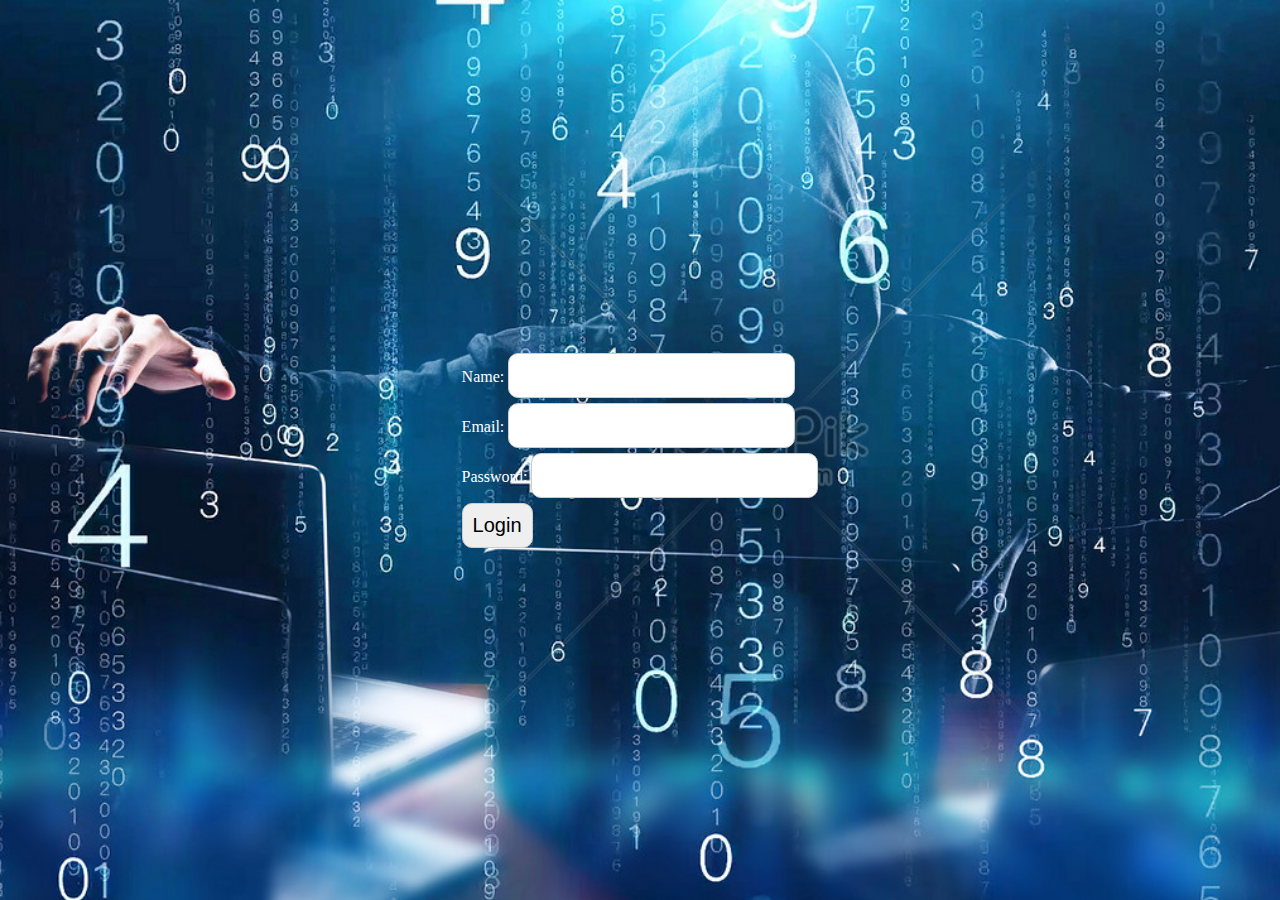
<file: index.html>
<!DOCTYPE html>
<html lang="en">
<head>
    <meta charset="UTF-8">
    <meta name="viewport" content="width=device-width, initial-scale=1.0">
    <title>CYBERPATH - Home</title>
    <link rel="stylesheet" href="styles.css">
</head>
<body>
    <header>
        <h1 style="color: blue;">Welcome to CYBERPATH</h1>
        <nav>
            <ul>
                <li><a href="index.html" target="_self" class="active">Home</a></li>
                <li><a href="importance.html" target="_self">Importance</a></li>
                <li><a href="applications.html" target="_self">Applications</a></li>
                <li><a href="scopes.html" target="_self">Scopes</a></li>
                <li><a href="threats.html" target="_self">Threats</a></li>
                <li><a href="tools.html" target="_self">Tools</a></li>
                <li><a href="certifications.html" target="_self">Certifications</a></li>
                <li><a href="videos.html" target="_self">Learning Resources</a></li>
                <li><a href="jobs.html" target="_self">Different jobs in cybersecurity</a></li>
                <li><a href="aboutus.html" target="_self">About Us</a></li>
            </ul>
        </nav>
    </header>

    <main>
        <section id="intro">
            <img src="shutterstock.jpg" alt="cybersecurity" align="right" height="auto" width="40%" style="margin-left: 20px; border-radius: 8px;">
            <h2>What is Cybersecurity?</h2>
            <p>Cybersecurity is the practice of protecting systems, networks, and programs from digital attacks. These cyberattacks are usually aimed at accessing, changing, or destroying sensitive information; extorting money from users through ransomware; or interrupting normal business processes.

                Implementing effective cybersecurity measures is particularly challenging today because there are more devices than people, and attackers are becoming more innovative.
                
                A successful cybersecurity posture has multiple layers of protection spread across the computers, networks, programs, or data that one intends to keep safe. In an organization, a unified threat management gateway system can automate integrations across products and accelerate key security operations functions: detection, investigation, and remediation. People, processes, and technology must all complement one another to create an effective defense from cyberattacks.</p>
            <h3>Why is Cybersecurity Important?</h3>
            <p>As more data is stored online, cybersecurity is vital for protecting personal and organizational information. With rising threats like hacking and ransomware, strong security measures are essential to ensure data integrity, confidentiality, and availability. These protections prevent unauthorized access, maintain system reliability, and build trust. Effective cybersecurity also ensures regulatory compliance and protects the reputation of organizations in a vulnerable digital world.</p>
            
        </section>
    </main>

    <footer>
        <p>&copy; 2024 CYBERPATH. All rights reserved.</p>
    </footer>
    <script>
        // Check if user is logged in using sessionStorage. If not, redirect to login page.
        window.onload = function() {
            if (!sessionStorage.getItem('loggedIn')) {
                window.location.href = 'login.html';
            }
        };
    </script>
   
</body>
</html>
</file>
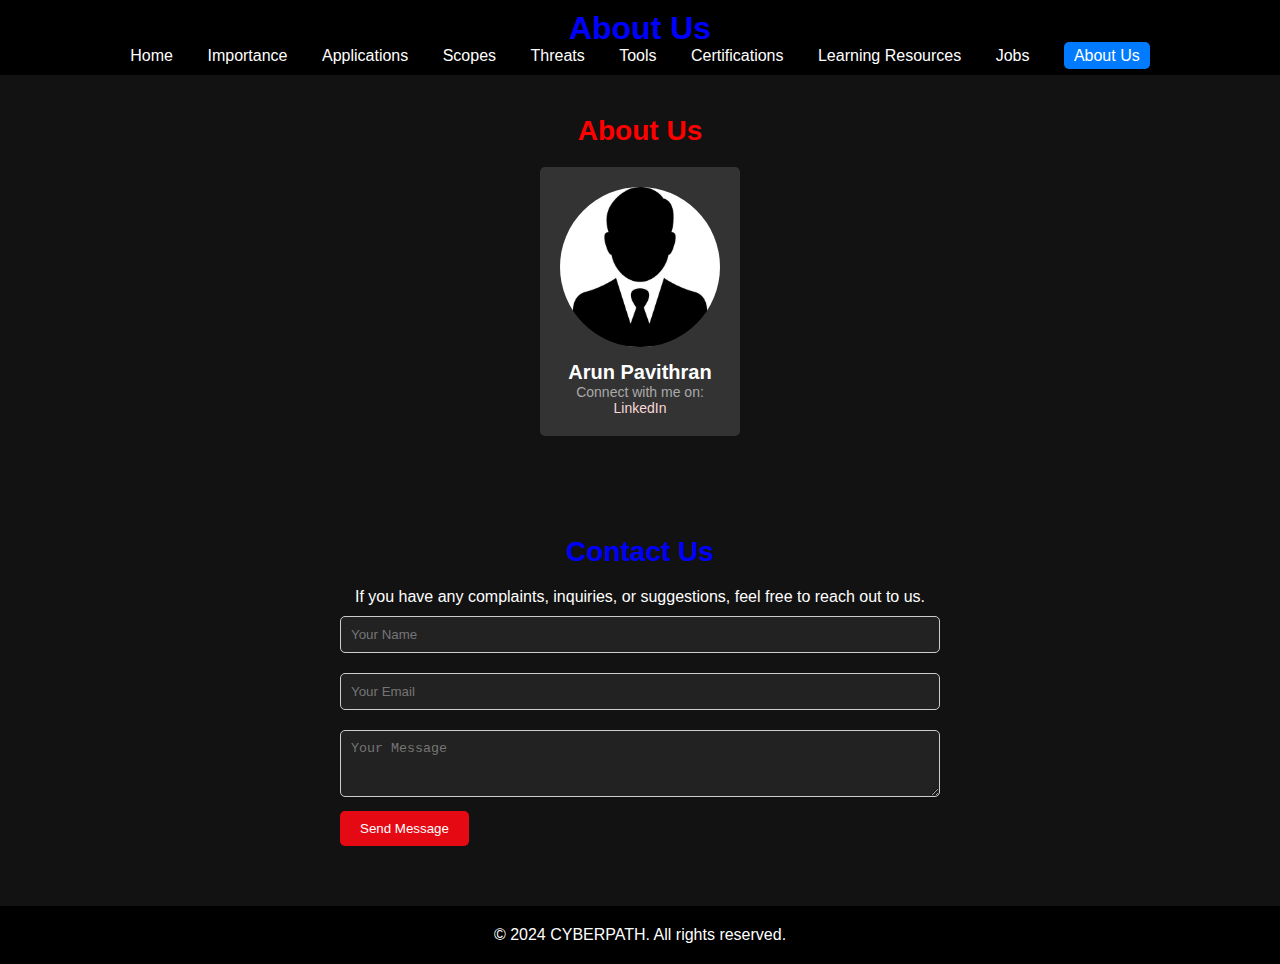
<file: aboutus.html>
<!DOCTYPE html>
<html lang="en">
<head>
    <meta charset="UTF-8">
    <meta name="viewport" content="width=device-width, initial-scale=1.0">
    <title>About Us</title>
    <style>
        * {
            margin: 0;
            padding: 0;
            box-sizing: border-box;
        }
        body {
            font-family: Arial, sans-serif;
            background-color: #121212;
            color: #fff;
        }
        nav ul {
            list-style: none; /* Remove bullet points from list */
            padding: 0; /* Remove padding */
        }
        nav ul li {
            display: inline; /* Display list items inline */
            margin: 0 15px; /* Margin between list items */
        }
        nav ul li a {
            color: white; /* Link text color */
            text-decoration: none; /* Remove underline from links */
        }
        /* Style for active navigation link */
        nav ul li a.active {
            color: white; /* Text color for active link */
            background-color: #007BFF; /* Background color for active link */
            padding: 5px 10px; /* Optional padding to make the background area around the text bigger */
            border-radius: 5px; /* Optional: rounded corners for the active link */
            text-decoration: none; /* Ensures no underline on the active link */
        }
        nav ul li a.active:hover {
            background-color: #0056b3; /* Darker shade for the hover effect */
        }
        header {
            background: black;
            color: white;
            padding: 10px 0;
            text-align: center;
        }
        .about-section {
            padding: 100px 20px 60px;
            text-align: center;
            max-width: 800px;
            margin: 0 auto;
        }
        .about-section h1 {
            font-size: 36px;
            margin-bottom: 20px;
            color: #e50914;
        }
        .about-section p {
            font-size: 18px;
            line-height: 1.6;
            color: #ccc;
        }
        .team-section {
            padding: 40px 20px;
            text-align: center;
            max-width: 800px;
            margin: 0 auto;
        }
        .team-section h2 {
            font-size: 28px;
            margin-bottom: 20px;
            color:red;
        }
        .team-profiles {
            display: flex;
            justify-content: center;
            flex-wrap: wrap;
            gap: 20px;
            margin-top: 20px;
        }
        .team-member {
            background-color: #333;
            padding: 20px;
            border-radius: 5px;
            width: 200px;
            text-align: center;
            transition: transform 0.3s;
        }
        .team-member:hover {
            transform: scale(1.05);
        }
        .team-member img {
            width: 100%;
            height: auto;
            border-radius: 50%;
            margin-bottom: 10px;
        }
        .team-member h3 {
            font-size: 20px;
            color: #fff;
        }
        .team-member p {
            font-size: 14px;
            color: #aaa;
        }
        .team-member a {
            color: #f8d7d8;
            text-decoration: none;
        }       
        .contact-section {
            padding: 60px 20px;
            text-align: center;
        }
        .contact-section h2 {
            font-size: 28px;
            margin-bottom: 20px;
            color:blue;
        }
        .contact-section form {
            max-width: 600px;
            margin: 0 auto;
            text-align: left;
        }
        .contact-section input,
        .contact-section textarea {
            width: 100%;
            padding: 10px;
            margin: 10px 0;
            border: 1px solid #ccc;
            border-radius: 5px;
            background-color: #222;
            color: #fff;
        }
        .contact-section button {
            padding: 10px 20px;
            background-color: #e50914;
            color: #fff;
            border: none;
            border-radius: 5px;
            cursor: pointer;
        }
        .contact-section button:hover {
            background-color: #b3192e;
        }
        .confirmation-message {
            font-size: 18px;
            color: #fff;
            margin-top: 20px;
            display: none;
        }
        footer {
            background-color: #000;
            color: #fff;
            padding: 20px;
            text-align: center;
        }       
    </style>
</head>
<body>

    <header>
        <h1 style="color: blue;">About Us</h1>
        <nav>
            <ul>
                <li><a href="index.html">Home</a></li>
                <li><a href="importance.html">Importance</a></li>
                <li><a href="applications.html">Applications</a></li>
                <li><a href="scopes.html">Scopes</a></li>
                <li><a href="threats.html">Threats</a></li>
                <li><a href="tools.html">Tools</a></li>
                <li><a href="certifications.html">Certifications</a></li>
                <li><a href="videos.html">Learning Resources</a></li>
                <li><a href="jobs.html">Jobs</a></li>
                <li><a href="aboutus.html" class="active">About Us</a></li>
            </ul>
        </nav>
    </header>

    <section class="team-section">
        <h2>About Us</h2>
        <div class="team-profiles">
            <div class="team-member">
                <img src="aboutusprofile.jpg" alt="Arun Pavithran">
                <h3>Arun Pavithran</h3>
                <p>Connect with me on: <a href="http://www.linkedin.com/in/arun-pavithran-ap" target="_blank">LinkedIn</a></p>
            </div>
        </div>
    </section>

    <section class="contact-section">
        <h2>Contact Us</h2>
        <p>If you have any complaints, inquiries, or suggestions, feel free to reach out to us.</p>
        <form id="contact-form">
            <input type="text" name="name" placeholder="Your Name" required>
            <input type="email" name="email" placeholder="Your Email" required>
            <textarea name="message" placeholder="Your Message" rows="3" required></textarea>
            <button type="submit">Send Message</button>
        </form>
        <p class="confirmation-message" id="confirmation-message">Your message has been sent.Thank you for reaching out!</p>
    </section>

    <footer>
        <p>&copy; 2024 CYBERPATH. All rights reserved.</p>
    </footer>

    <script>
        document.getElementById('contact-form').addEventListener('submit', function(event) {
            event.preventDefault(); 
            document.getElementById('confirmation-message').style.display = 'block';
        });
    </script>

</body>
</html>
</file>
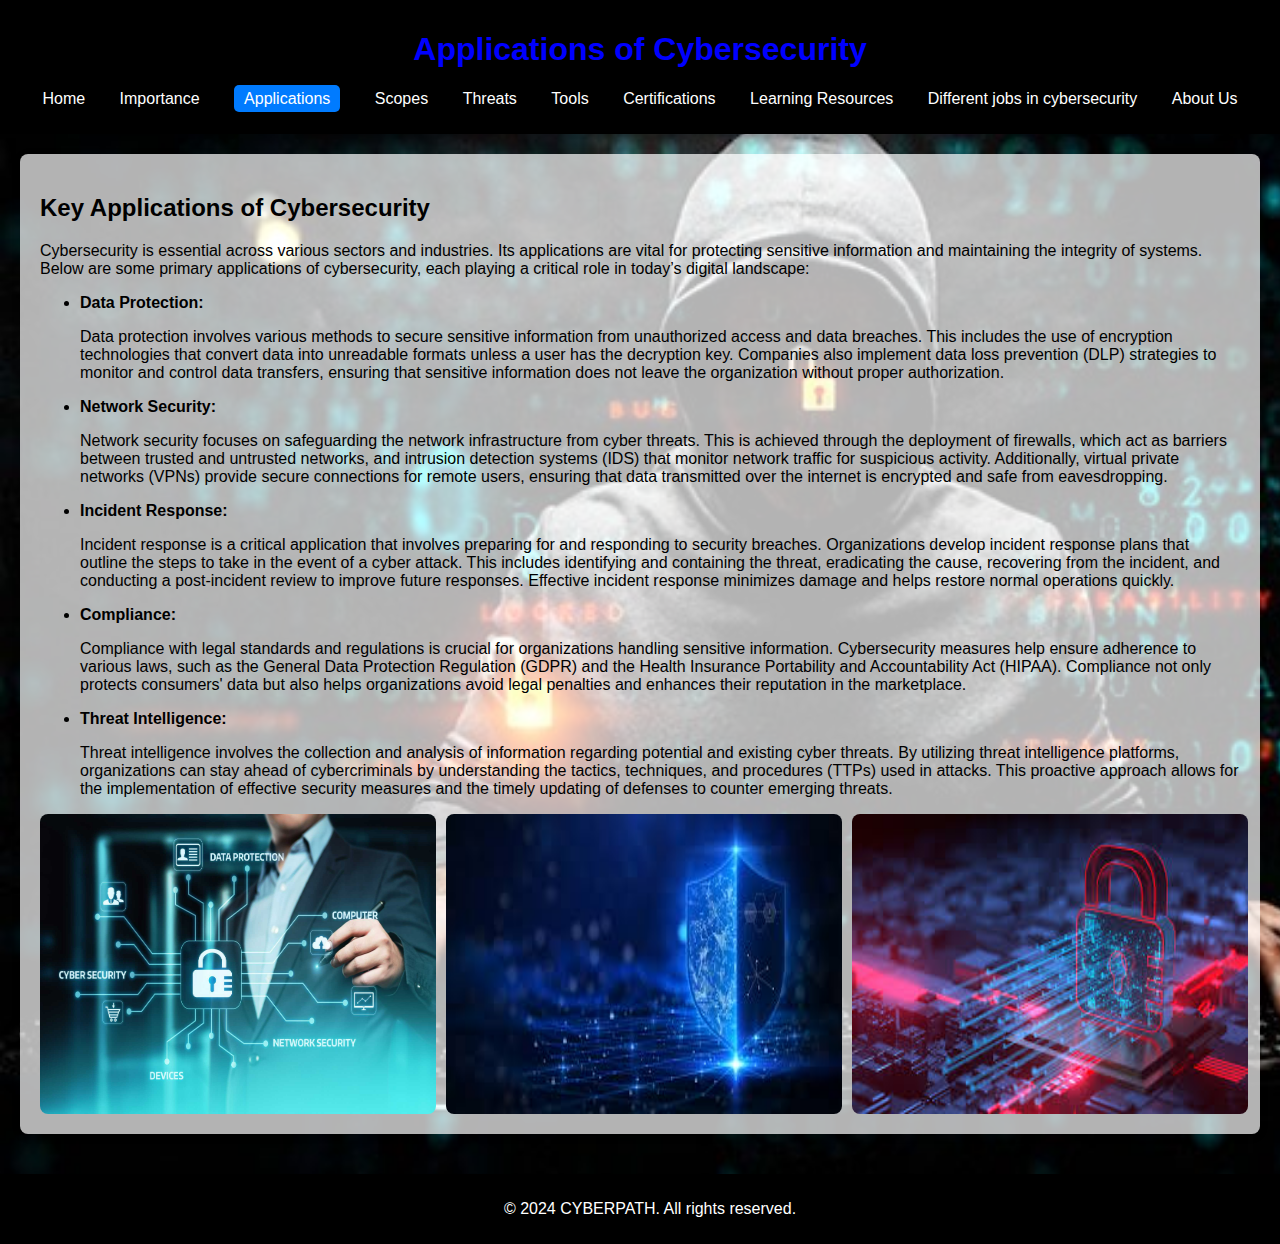
<file: applications.html>
<!DOCTYPE html>
<html lang="en">
<head>
    <meta charset="UTF-8">
    <meta name="viewport" content="width=device-width, initial-scale=1.0">
    <title>CYBERPATH - Applications of Cybersecurity</title>
    <link rel="stylesheet" href="styles.css">
</head>
<body>
    <header>
        <h1 style="color: blue;">Applications of Cybersecurity</h1>
        <nav>
            <ul>
            <li><a href="index.html" target="_self">Home</a></li>
            <li><a href="importance.html" target="_self">Importance</a></li>
            <li><a href="applications.html" target="_self" class="active">Applications</a></li>
            <li><a href="scopes.html"target="_self">Scopes</a></li>
            <li><a href="threats.html" target="_self">Threats</a></li>
            <li><a href="tools.html" target="_self">Tools</a></li>
            <li><a href="certifications.html" target="_self">Certifications</a></li>
            <li><a href="videos.html" target="_self">Learning Resources</a></li>
            <li><a href="jobs.html" target="_self">Different jobs in cybersecurity</a></li>
            <li><a href="aboutus.html" target="_self">About Us</a></li>
            </ul>
        </nav>
    </header>

    <main>
        <section>
            <h2>Key Applications of Cybersecurity</h2>
            <p>Cybersecurity is essential across various sectors and industries. Its applications are vital for protecting sensitive information and maintaining the integrity of systems. Below are some primary applications of cybersecurity, each playing a critical role in today’s digital landscape:</p>
            <ul>
                <li><strong>Data Protection:</strong>
                    <p>Data protection involves various methods to secure sensitive information from unauthorized access and data breaches. This includes the use of encryption technologies that convert data into unreadable formats unless a user has the decryption key. Companies also implement data loss prevention (DLP) strategies to monitor and control data transfers, ensuring that sensitive information does not leave the organization without proper authorization.</p>
                </li>
                <li><strong>Network Security:</strong>
                    <p>Network security focuses on safeguarding the network infrastructure from cyber threats. This is achieved through the deployment of firewalls, which act as barriers between trusted and untrusted networks, and intrusion detection systems (IDS) that monitor network traffic for suspicious activity. Additionally, virtual private networks (VPNs) provide secure connections for remote users, ensuring that data transmitted over the internet is encrypted and safe from eavesdropping.</p>
                </li>
                <li><strong>Incident Response:</strong>
                    <p>Incident response is a critical application that involves preparing for and responding to security breaches. Organizations develop incident response plans that outline the steps to take in the event of a cyber attack. This includes identifying and containing the threat, eradicating the cause, recovering from the incident, and conducting a post-incident review to improve future responses. Effective incident response minimizes damage and helps restore normal operations quickly.</p>
                </li>
                <li><strong>Compliance:</strong>
                    <p>Compliance with legal standards and regulations is crucial for organizations handling sensitive information. Cybersecurity measures help ensure adherence to various laws, such as the General Data Protection Regulation (GDPR) and the Health Insurance Portability and Accountability Act (HIPAA). Compliance not only protects consumers' data but also helps organizations avoid legal penalties and enhances their reputation in the marketplace.</p>
                </li>
                <li><strong>Threat Intelligence:</strong>
                    <p>Threat intelligence involves the collection and analysis of information regarding potential and existing cyber threats. By utilizing threat intelligence platforms, organizations can stay ahead of cybercriminals by understanding the tactics, techniques, and procedures (TTPs) used in attacks. This proactive approach allows for the implementation of effective security measures and the timely updating of defenses to counter emerging threats.</p>
                </li>
            </ul>
            <div style="display: flex; justify-content: space-between; gap: 10px;">
                <img src="Cybersecurity-solutions.jpeg" alt="Cybersecurity image" style="width:33%; height:300px; border-radius: 8px;">
                <img src="scopes.jfif" alt="Cybersecurity image" style="width:33%; height:300px; border-radius: 8px;">
                <img src="lock.jfif" alt="Cybersecurity image" style="width:33%; height:300px; border-radius: 8px;">

            </div>
        </section>
    </main>

    <footer>
        <p>&copy; 2024 CYBERPATH. All rights reserved.</p>
    </footer>
</body>
</html>
</file>
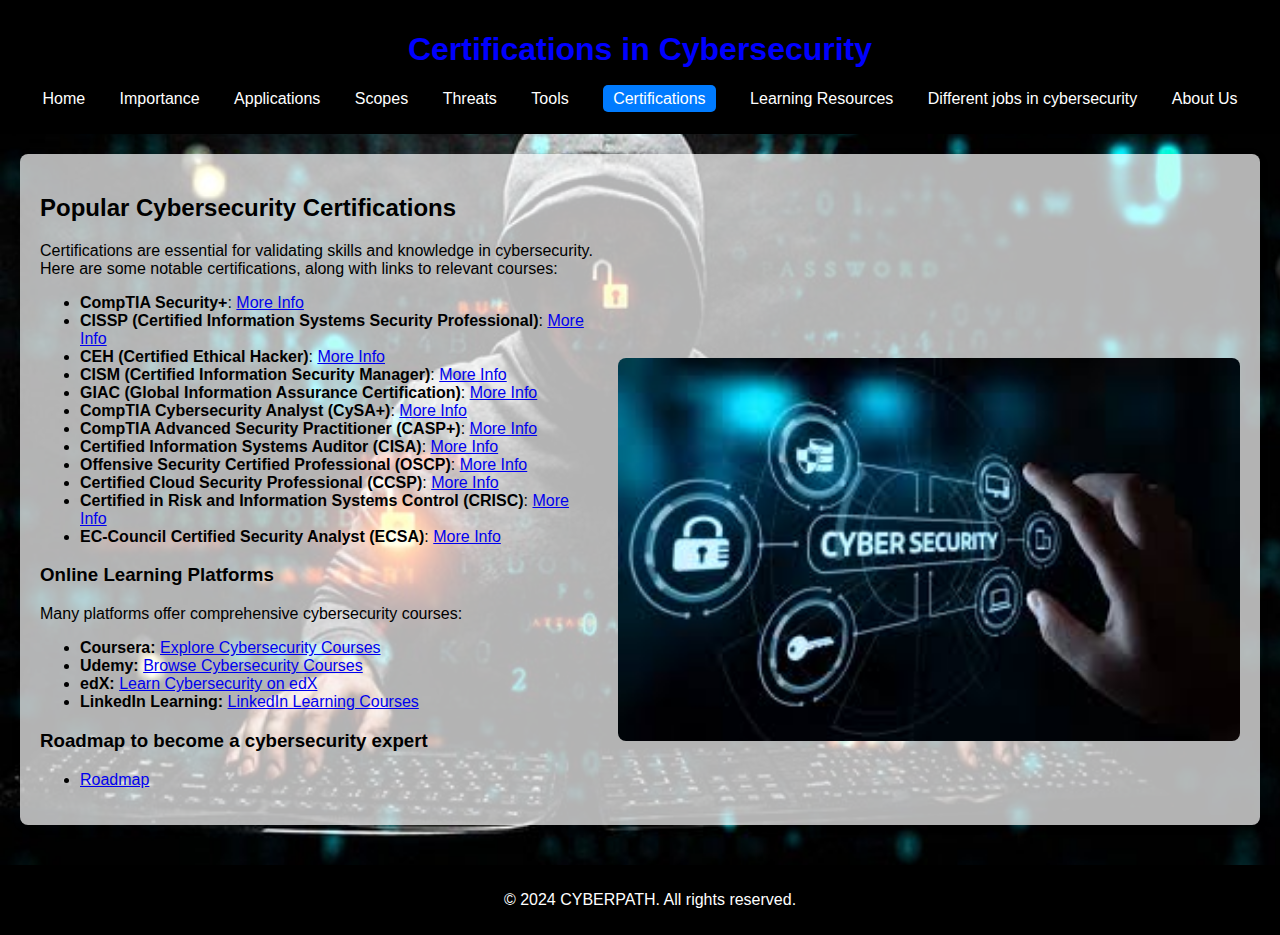
<file: certifications.html>
<!DOCTYPE html>
<html lang="en">
<head>
    <meta charset="UTF-8">
    <meta name="viewport" content="width=device-width, initial-scale=1.0">
    <title>CYBERPATH - Certifications in Cybersecurity</title>
    <link rel="stylesheet" href="styles.css">
</head>
<body>
    <header>
        <h1 style="color: blue;">Certifications in Cybersecurity</h1>
        <nav>
            <ul>
                <li><a href="index.html" target="_self">Home</a></li>
                <li><a href="importance.html" target="_self">Importance</a></li>
                <li><a href="applications.html" target="_self">Applications</a></li>
                <li><a href="scopes.html" target="_self">Scopes</a></li>
                <li><a href="threats.html" target="_self">Threats</a></li>
                <li><a href="tools.html" target="_self">Tools</a></li>
                <li><a href="certifications.html" target="_self" class="active">Certifications</a></li>
                <li><a href="videos.html" target="_self">Learning Resources</a></li>
                <li><a href="jobs.html" target="_self">Different jobs in cybersecurity</a></li>
                <li><a href="aboutus.html" target="_self">About Us</a></li>
            </ul>
        </nav>
    </header>

    <main>
        <section style="display: flex; align-items: center; justify-content: space-between;">
            <div>
                <h2>Popular Cybersecurity Certifications</h2>
                <p>Certifications are essential for validating skills and knowledge in cybersecurity. Here are some notable certifications, along with links to relevant courses:</p>
                <ul>
                    <li><strong>CompTIA Security+</strong>: 
                        <a href="https://www.comptia.org/certifications/security" target="_blank">More Info</a> 
                    </li>
                    <li><strong>CISSP (Certified Information Systems Security Professional)</strong>: 
                        <a href="https://www.isc2.org/Certifications/CISSP" target="_blank">More Info</a> 
                    </li>
                    <li><strong>CEH (Certified Ethical Hacker)</strong>: 
                        <a href="https://www.eccouncil.org/programs/certified-ethical-hacker-ceh/" target="_blank">More Info</a>
                    </li>
                    <li><strong>CISM (Certified Information Security Manager)</strong>: 
                        <a href="https://www.isaca.org/credentialing/cism" target="_blank">More Info</a>
                    </li>
                    <li><strong>GIAC (Global Information Assurance Certification)</strong>: 
                        <a href="https://www.giac.org/" target="_blank">More Info</a>
                    </li>
                    <li><strong>CompTIA Cybersecurity Analyst (CySA+)</strong>: 
                        <a href="https://www.comptia.org/certifications/cybersecurity-analyst" target="_blank">More Info</a>
                    </li>
                    <li><strong>CompTIA Advanced Security Practitioner (CASP+)</strong>: 
                        <a href="https://www.comptia.org/certifications/comptia-advanced-security-practitioner" target="_blank">More Info</a>
                    </li>
                    <li><strong>Certified Information Systems Auditor (CISA)</strong>: 
                        <a href="https://www.isaca.org/credentialing/cisa" target="_blank">More Info</a>
                    </li>
                    <li><strong>Offensive Security Certified Professional (OSCP)</strong>: 
                        <a href="https://www.offensive-security.com/pwk-oscp/" target="_blank">More Info</a>
                    </li>
                    <li><strong>Certified Cloud Security Professional (CCSP)</strong>: 
                        <a href="https://www.isc2.org/Certifications/CCSP" target="_blank">More Info</a>
                    </li>
                    <li><strong>Certified in Risk and Information Systems Control (CRISC)</strong>: 
                        <a href="https://www.isaca.org/credentialing/crisc" target="_blank">More Info</a>
                    </li>
                    <li><strong>EC-Council Certified Security Analyst (ECSA)</strong>: 
                        <a href="https://www.eccouncil.org/programs/ec-council-certified-security-analyst-ecsa/" target="_blank">More Info</a>
                    </li>
                </ul>
                <h3>Online Learning Platforms</h3>
                <p>Many platforms offer comprehensive cybersecurity courses:</p>
                <ul>
                    <li><strong>Coursera:</strong> 
                        <a href="https://www.coursera.org/search?query=cybersecurity" target="_blank">Explore Cybersecurity Courses</a>
                    </li>
                    <li><strong>Udemy:</strong> 
                        <a href="https://www.udemy.com/courses/search/?q=cybersecurity" target="_blank">Browse Cybersecurity Courses</a>
                    </li>
                    <li><strong>edX:</strong> 
                        <a href="https://www.edx.org/learn/cybersecurity" target="_blank">Learn Cybersecurity on edX</a>
                    </li>
                    <li><strong>LinkedIn Learning:</strong> 
                        <a href="https://www.linkedin.com/learning/search?keywords=cybersecurity&upsellOrderOrigin=default_guest_learning&trk=homepage-learning_learning-search-bar_search-submit" target="_blank">LinkedIn Learning Courses</a>
                    </li>
                </ul>
                <h3>Roadmap to become a cybersecurity expert</h3>
                <ul><li><a href="https://roadmap.sh/cyber-security" target="_blank">Roadmap</a></li></ul>
            </div>
            <img src="withhand.jfif" alt="Cybersecurity Image" style="width: 1200px; height: auto; margin-left: 20px; border-radius: 8px;margin-top: 10%;">
        </section>
    </main>

    <footer>
        <p>&copy; 2024 CYBERPATH. All rights reserved.</p>
    </footer>
</body>
</html>
</file>
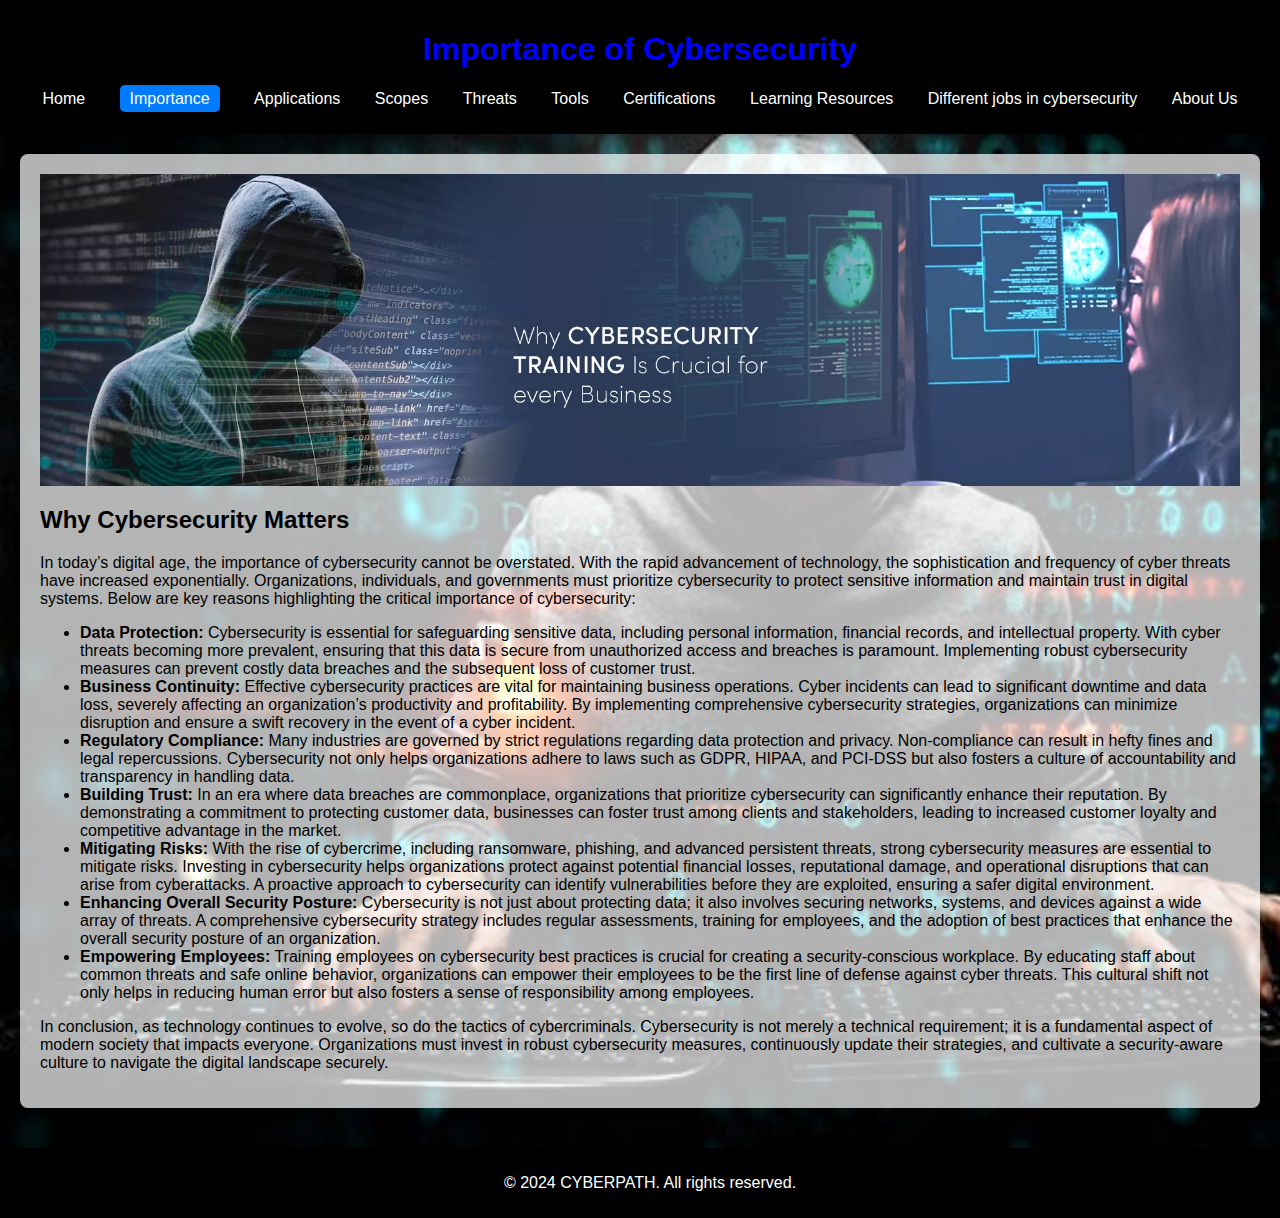
<file: importance.html>
<!DOCTYPE html>
<html lang="en">
<head>
    <meta charset="UTF-8">
    <meta name="viewport" content="width=device-width, initial-scale=1.0">
    <title>CYBERPATH - Importance of Cybersecurity</title>
    <link rel="stylesheet" href="styles.css">
</head>
<body>
    <header>
        <h1 style="color: blue;">Importance of Cybersecurity</h1>
        <nav>
            <ul>
            <li><a href="index.html" target="_self">Home</a></li>
            <li><a href="importance.html" target="_self" class="active">Importance</a></li>
            <li><a href="applications.html" target="_self">Applications</a></li>
            <li><a href="scopes.html"target="_self">Scopes</a></li>
            <li><a href="threats.html" target="_self">Threats</a></li>
            <li><a href="tools.html" target="_self">Tools</a></li>
            <li><a href="certifications.html" target="_self">Certifications</a></li>
            <li><a href="videos.html" target="_self">Learning Resources</a></li>
            <li><a href="jobs.html" target="_self">Different jobs in cybersecurity</a></li>
            <li><a href="aboutus.html" target="_self">About Us</a></li>
            </ul>
        </nav>
    </header>

    <main>
        <section>
            <img src="importance.webp" alt="Cybersecurity importance" style="width:100%; height:auto; display:block; margin: 0 auto;">
            <h2>Why Cybersecurity Matters</h2>
            <p>In today’s digital age, the importance of cybersecurity cannot be overstated. With the rapid advancement of technology, the sophistication and frequency of cyber threats have increased exponentially. Organizations, individuals, and governments must prioritize cybersecurity to protect sensitive information and maintain trust in digital systems. Below are key reasons highlighting the critical importance of cybersecurity:</p>
            <ul>
                <li><strong>Data Protection:</strong> Cybersecurity is essential for safeguarding sensitive data, including personal information, financial records, and intellectual property. With cyber threats becoming more prevalent, ensuring that this data is secure from unauthorized access and breaches is paramount. Implementing robust cybersecurity measures can prevent costly data breaches and the subsequent loss of customer trust.</li>
                
                <li><strong>Business Continuity:</strong> Effective cybersecurity practices are vital for maintaining business operations. Cyber incidents can lead to significant downtime and data loss, severely affecting an organization’s productivity and profitability. By implementing comprehensive cybersecurity strategies, organizations can minimize disruption and ensure a swift recovery in the event of a cyber incident.</li>
                
                <li><strong>Regulatory Compliance:</strong> Many industries are governed by strict regulations regarding data protection and privacy. Non-compliance can result in hefty fines and legal repercussions. Cybersecurity not only helps organizations adhere to laws such as GDPR, HIPAA, and PCI-DSS but also fosters a culture of accountability and transparency in handling data.</li>
                
                <li><strong>Building Trust:</strong> In an era where data breaches are commonplace, organizations that prioritize cybersecurity can significantly enhance their reputation. By demonstrating a commitment to protecting customer data, businesses can foster trust among clients and stakeholders, leading to increased customer loyalty and competitive advantage in the market.</li>
                
                <li><strong>Mitigating Risks:</strong> With the rise of cybercrime, including ransomware, phishing, and advanced persistent threats, strong cybersecurity measures are essential to mitigate risks. Investing in cybersecurity helps organizations protect against potential financial losses, reputational damage, and operational disruptions that can arise from cyberattacks. A proactive approach to cybersecurity can identify vulnerabilities before they are exploited, ensuring a safer digital environment.</li>
                
                <li><strong>Enhancing Overall Security Posture:</strong> Cybersecurity is not just about protecting data; it also involves securing networks, systems, and devices against a wide array of threats. A comprehensive cybersecurity strategy includes regular assessments, training for employees, and the adoption of best practices that enhance the overall security posture of an organization.</li>
                
                <li><strong>Empowering Employees:</strong> Training employees on cybersecurity best practices is crucial for creating a security-conscious workplace. By educating staff about common threats and safe online behavior, organizations can empower their employees to be the first line of defense against cyber threats. This cultural shift not only helps in reducing human error but also fosters a sense of responsibility among employees.</li>
            </ul>
            <p>In conclusion, as technology continues to evolve, so do the tactics of cybercriminals. Cybersecurity is not merely a technical requirement; it is a fundamental aspect of modern society that impacts everyone. Organizations must invest in robust cybersecurity measures, continuously update their strategies, and cultivate a security-aware culture to navigate the digital landscape securely.</p>
        </section>
    </main>

    <footer>
        <p>&copy; 2024 CYBERPATH. All rights reserved.</p>
    </footer>
</body>
</html>
</file>
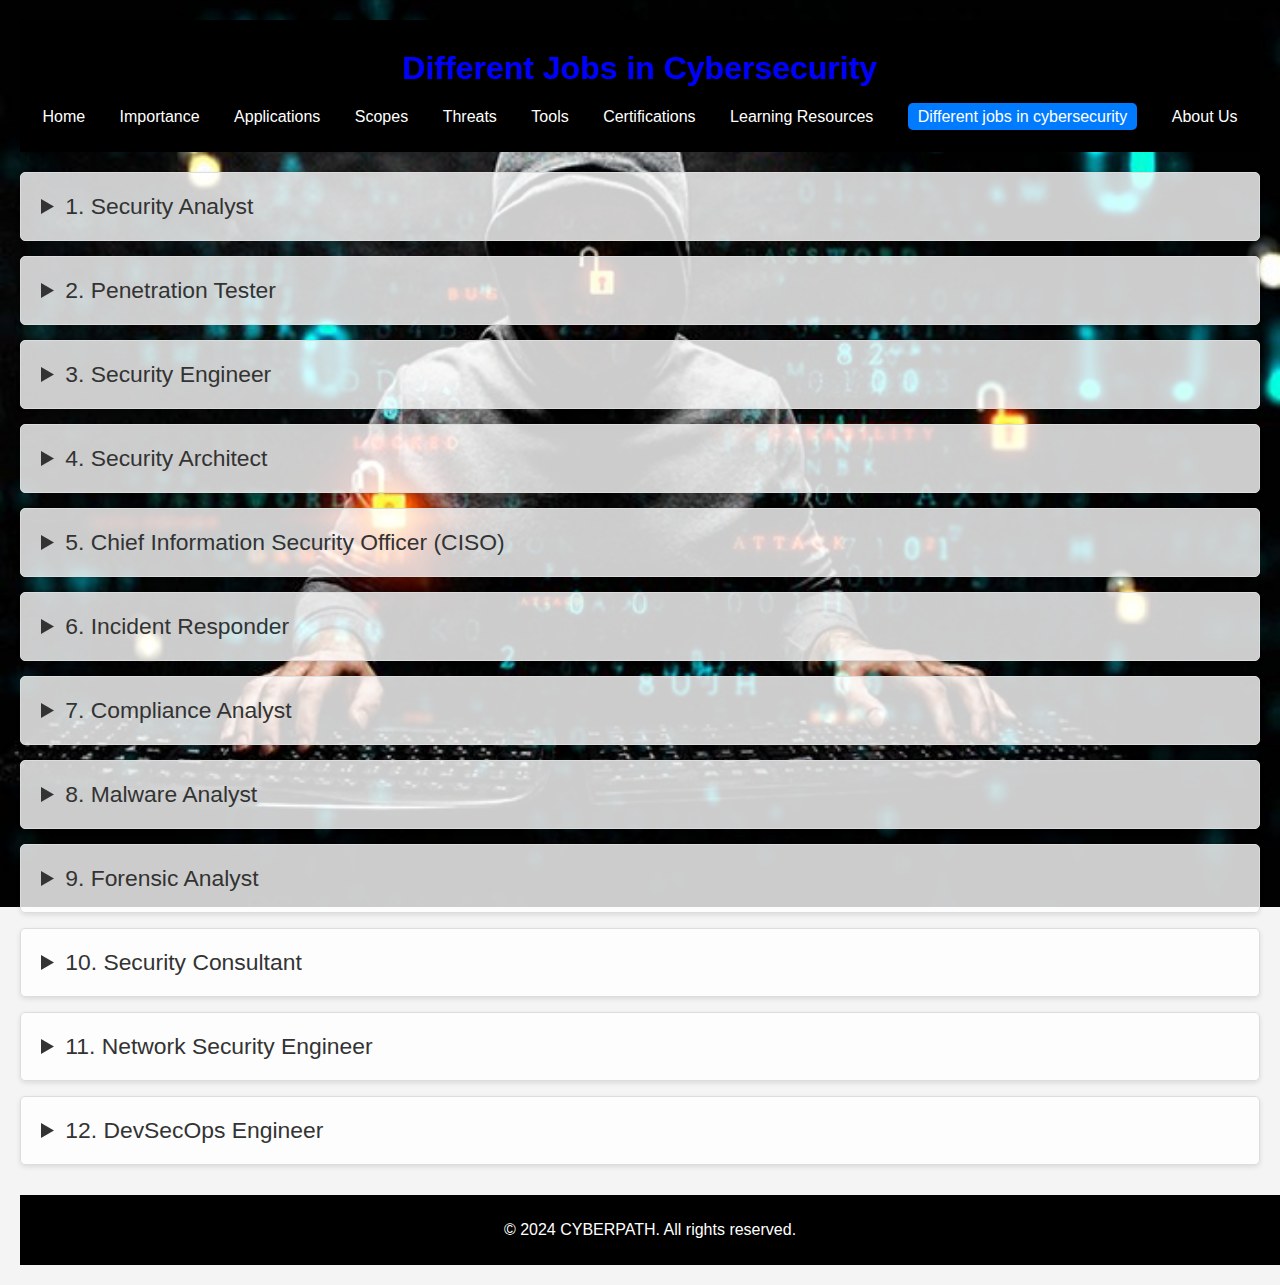
<file: jobs.html>
<!DOCTYPE html>
<html lang="en">
<head>
    <meta charset="UTF-8">
    <meta name="viewport" content="width=device-width, initial-scale=1.0">
    <title>Cybersecurity Job Roles</title>
    <style>
        body {
            background: url(./Cybersecurity-Advisory.jpg) no-repeat center center fixed;
            background-size: cover;
            font-family: Arial, sans-serif;
            margin: 20px;
            background-color: #f4f4f4;
            color: #333; /* Set a base text color for better readability */
        }

        h1 {
            color: white;
            text-align: center;
            margin-top: 20px;
        }

        details {
            background-color: rgba(255, 255, 255, 0.8); /* Added semi-transparent background */
            border: 1px solid #ddd;
            border-radius: 5px;
            margin: 15px 0;
            box-shadow: 0 2px 5px rgba(0, 0, 0, 0.1);
            padding: 20px;
            font-size: 1.1em;
        }

        summary {
            font-size: 1.3em;
            color: #333;
            cursor: pointer;
            margin: 0;
        }

        summary:hover {
            text-decoration: underline;
        }

        footer {
            text-align: center;
            padding: 10px;
            background-color: black;
            color: white;
            position: relative;
            width: 100%;
            bottom: 0;
            margin-top: 30px;
        }

        header {
            background: black;
            color: white;
            padding: 10px 0;
            text-align: center;
            margin-bottom: 20px;
        }
        nav ul {
            list-style: none;
            padding: 0;
        }
        nav ul li {
            display: inline;
            margin: 0 15px;
        }
        nav ul li a {
            color: white;
            text-decoration: none;
        }
        /* Style for active navigation link */
        nav ul li a.active {
            color: white; /* Text color for active link */
            background-color: #007BFF; /* Background color for active link */
            padding: 5px 10px; /* Optional padding to make the background area around the text bigger */
            border-radius: 5px; /* Optional: rounded corners for the active link */
            text-decoration: none; /* Ensures no underline on the active link */
        }

        nav ul li a.active:hover {
            background-color: #0056b3; /* Darker shade for the hover effect */
        }
    </style>
</head>

<header>
    <nav>
        <h1 style="color: blue;">Different Jobs in Cybersecurity</h1>
        <ul>
            <li><a href="index.html">Home</a></li>
            <li><a href="importance.html">Importance</a></li>
            <li><a href="applications.html">Applications</a></li>
            <li><a href="scopes.html">Scopes</a></li>
            <li><a href="threats.html">Threats</a></li>
            <li><a href="tools.html">Tools</a></li>
            <li><a href="certifications.html">Certifications</a></li>
            <li><a href="videos.html">Learning Resources</a></li>
            <li><a href="jobs.html" class="active">Different jobs in cybersecurity</a></li>
            <li><a href="aboutus.html" target="_self">About Us</a></li>
        </ul>
    </nav>
</header>

<body>
    <details>
        <summary>1. Security Analyst</summary>
        <p>Security analysts play a vital role in the protection of an organization’s information systems. They monitor network traffic for suspicious activity, conduct vulnerability assessments, and respond to security incidents. Daily responsibilities often include analyzing security alerts, developing and implementing security policies, and educating employees about cybersecurity best practices.</p>
        <p>In this role, continuous learning is essential, as new threats and vulnerabilities emerge frequently. Security analysts use a variety of tools and technologies, such as intrusion detection systems (IDS), Security Information and Event Management (SIEM) systems, and vulnerability scanners. They often collaborate with IT teams to enhance overall security posture.</p>
        <p>Skills required for this position include analytical thinking, familiarity with network protocols, and knowledge of security frameworks such as NIST or ISO 27001. A bachelor’s degree in cybersecurity, computer science, or a related field is typically required, along with relevant certifications like CompTIA Security+ or Certified Information Systems Security Professional (CISSP).</p>
    </details>

    <details>
        <summary>2. Penetration Tester</summary>
        <p>Penetration testers, also known as ethical hackers, are employed to simulate cyberattacks on an organization’s systems, networks, and applications. Their main goal is to identify vulnerabilities before malicious hackers can exploit them. Penetration testing involves a variety of methods, including network penetration tests, web application assessments, and social engineering tactics.</p>
        <p>Penetration testers use a range of tools, such as Metasploit, Burp Suite, and Nmap, to conduct their assessments. After testing, they provide detailed reports that outline the vulnerabilities found, the potential impact of those vulnerabilities, and recommendations for remediation. Effective communication skills are crucial in this role, as they often present their findings to non-technical stakeholders.</p>
        <p>This role requires strong technical skills, particularly in networking, operating systems, and programming. A bachelor’s degree in cybersecurity or a related field is typically required, along with certifications such as Certified Ethical Hacker (CEH) or Offensive Security Certified Professional (OSCP).</p>
    </details>

    <details>
        <summary>3. Security Engineer</summary>
        <p>Security engineers focus on the design and implementation of secure systems and networks. Their responsibilities include developing security architectures, configuring firewalls, setting up VPNs, and implementing intrusion detection systems. They work to protect an organization’s information systems from unauthorized access, attacks, and data breaches.</p>
        <p>In addition to designing security measures, security engineers are involved in incident response, analyzing breaches to determine their cause and impact, and recommending improvements to existing security measures. Strong problem-solving skills and a solid understanding of security protocols and best practices are essential.</p>
        <p>This position often requires a bachelor’s degree in computer science, information technology, or cybersecurity. Relevant certifications such as Certified Information Systems Security Professional (CISSP) or Cisco Certified Network Associate Security (CCNA Security) are highly regarded.</p>
    </details>

    <details>
        <summary>4. Security Architect</summary>
        <p>Security architects are responsible for creating and maintaining an organization’s security infrastructure. They assess existing security measures, identify vulnerabilities, and design security frameworks to protect against potential threats. This role requires a strategic mindset and a comprehensive understanding of security technologies and best practices.</p>
        <p>Security architects work closely with IT teams to ensure that security is integrated into the development lifecycle of systems and applications. They often conduct risk assessments and develop security policies that align with business objectives and compliance requirements.</p>
        <p>A bachelor’s degree in computer science or cybersecurity is usually required, along with extensive experience in IT and security roles. Certifications like Certified Information Systems Security Professional (CISSP) or Certified Information Security Manager (CISM) can enhance career prospects.</p>
    </details>

    <details>
        <summary>5. Chief Information Security Officer (CISO)</summary>
        <p>The CISO is a senior executive responsible for an organization’s overall security strategy. This includes establishing security policies, managing security budgets, and overseeing the security team. The CISO plays a crucial role in communicating security risks to other executives and stakeholders, ensuring that security measures align with business goals.</p>
        <p>In addition to strategic oversight, the CISO must stay informed about emerging threats, regulatory changes, and industry trends. They often collaborate with other departments to promote a culture of security awareness within the organization.</p>
        <p>A bachelor’s degree in cybersecurity, business administration, or a related field is common, and many CISOs hold advanced degrees. Significant experience in security management and relevant certifications like Certified Information Systems Security Professional (CISSP) or Certified Information Security Manager (CISM) are often required.</p>
    </details>

    <details>
        <summary>6. Incident Responder</summary>
        <p>Incident responders are critical in managing and mitigating the effects of cybersecurity incidents. They are responsible for investigating breaches, analyzing the extent of the damage, and implementing measures to recover from attacks. Their work often involves coordinating with various teams, including IT, legal, and public relations, to manage the response effectively.</p>
        <p>Incident responders must be able to think quickly and act decisively under pressure. They analyze logs, conduct forensic investigations, and develop incident response plans to prepare for potential future incidents. Post-incident analyses are also a key component of their role, as they help improve overall security strategies.</p>
        <p>Typically, this role requires a bachelor’s degree in cybersecurity or a related field, along with relevant certifications such as Certified Incident Handler (GCIH) or Certified Information Systems Security Professional (CISSP).</p>
    </details>

    <details>
        <summary>7. Compliance Analyst</summary>
        <p>Compliance analysts ensure that an organization adheres to internal policies, industry regulations, and legal requirements concerning data security and privacy. They assess current practices, identify gaps in compliance, and recommend changes to meet regulatory standards such as GDPR, HIPAA, or PCI-DSS.</p>
        <p>In this role, analysts conduct audits and assessments, develop compliance documentation, and provide training to employees on compliance-related issues. They must stay informed about regulatory developments and industry standards to ensure ongoing compliance.</p>
        <p>A bachelor’s degree in law, business, or a related field is often required, along with certifications such as Certified Information Systems Auditor (CISA) or Certified Information Privacy Professional (CIPP).</p>
    </details>

    <details>
        <summary>8. Malware Analyst</summary>
        <p>Malware analysts specialize in understanding and analyzing malicious software. They reverse-engineer malware to determine how it operates, how it spreads, and its impact on systems. This information is crucial for developing effective defenses and detection mechanisms against future malware threats.</p>
        <p>Malware analysts often collaborate with threat intelligence teams to share findings and enhance overall cybersecurity strategies. Their work involves using various tools and techniques to analyze malware samples, understand their behavior, and develop signatures for detection.</p>
        <p>A background in computer science or a related field is usually required, along with strong analytical and programming skills. Relevant certifications such as GIAC Reverse Engineering Malware (GREM) can be beneficial for career advancement.</p>
    </details>

    <details>
        <summary>9. Forensic Analyst</summary>
        <p>Forensic analysts investigate cybersecurity incidents by collecting, preserving, and analyzing digital evidence. Their primary responsibility is to determine how a breach occurred, what data was affected, and how to prevent similar incidents in the future. This role often involves working closely with law enforcement and legal teams to provide insights for potential prosecutions.</p>
        <p>Forensic analysts use specialized tools to recover lost data, analyze file systems, and document their findings for legal proceedings. They must have a deep understanding of digital forensics principles, as well as knowledge of relevant laws and regulations governing data handling.</p>
        <p>A bachelor’s degree in computer science, digital forensics, or a related field is typically required, along with certifications such as Certified Computer Forensics Technician (CCFT) or Certified Forensic Computer Examiner (CFCE).</p>
    </details>

    <details>
        <summary>10. Security Consultant</summary>
        <p>Security consultants provide expertise to organizations seeking to enhance their cybersecurity measures. They conduct risk assessments, develop security policies, and recommend technological solutions tailored to the organization’s needs. This role requires a comprehensive understanding of both technical security measures and the business context in which they operate.</p>
        <p>Consultants often work on a project basis, assessing client needs and developing strategies to mitigate risks. They may also provide training and support to staff to help build a security-conscious culture within the organization.</p>
        <p>A bachelor’s degree in cybersecurity, information technology, or a related field is often required, along with relevant experience and certifications such as Certified Information Systems Security Professional (CISSP) or Certified Information Security Manager (CISM).</p>
    </details>

    <details>
        <summary>11. Network Security Engineer</summary>
        <p>Network security engineers focus on protecting an organization’s network infrastructure from cyber threats. They design, implement, and maintain secure network architectures, configure firewalls, and establish VPNs to safeguard sensitive data. Their responsibilities also include monitoring network traffic for anomalies and responding to security incidents.</p>
        <p>Network security engineers must stay up-to-date with the latest networking technologies and security threats, as they are crucial in preventing unauthorized access and ensuring data integrity. They work closely with other IT teams to implement security measures that align with organizational goals.</p>
        <p>This position typically requires a bachelor’s degree in computer science or a related field, along with certifications such as Cisco Certified Network Associate Security (CCNA Security) or Certified Information Systems Security Professional (CISSP).</p>
    </details>

    <details>
        <summary>12. DevSecOps Engineer</summary>
        <p>DevSecOps engineers integrate security practices into the DevOps workflow, ensuring that security is a key consideration at every stage of the software development lifecycle. They automate security testing, implement security controls, and collaborate with development and operations teams to foster a culture of security awareness.</p>
        <p>This role requires a deep understanding of both software development and security principles. DevSecOps engineers work with various tools and technologies to implement secure coding practices, conduct threat modeling, and monitor applications for vulnerabilities.</p>
        <p>A background in software engineering, cybersecurity, or a related field is often required, along with relevant experience in DevOps practices. Certifications such as Certified DevSecOps Engineer (CDevSecOpsE) can enhance career prospects in this rapidly evolving field.</p>
    </details>
    </section>

    <footer>
        <p>&copy; 2024 CYBERPATH. All rights reserved.</p>
    </footer>
</body>
</html>
</file>
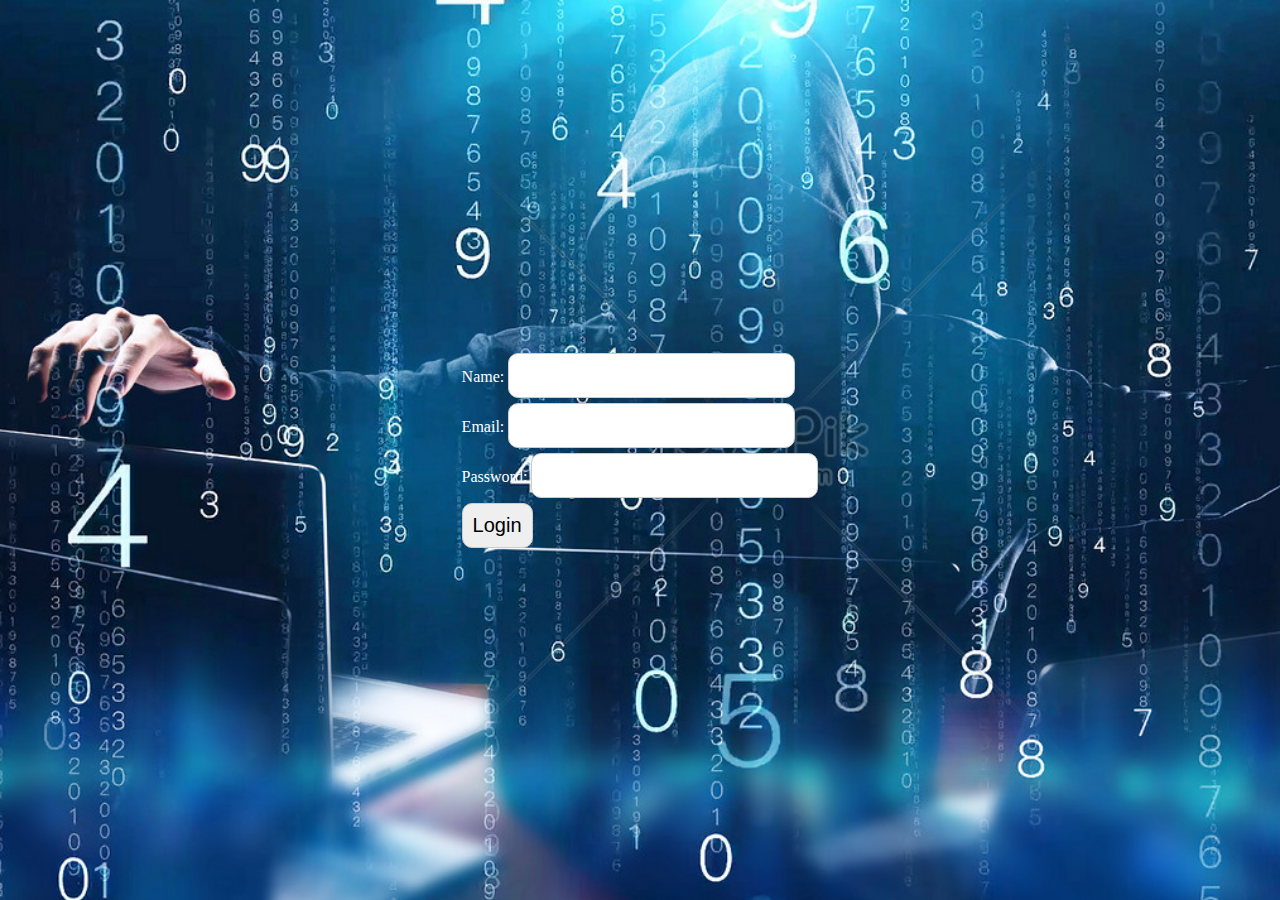
<file: login.html>
<!DOCTYPE html>
<html lang="en">
<head>
    <meta charset="UTF-8">
    <meta name="viewport" content="width=device-width, initial-scale=1.0">
    <title>Document</title>
    <style>
        input{
            padding: 10px;
            font-size: 20px;
            border: 1px solid #ccc;
            border-radius: 10px;
        }
        .message{
            font-size: 18px;
            margin-top: 5px;
        }
        body{
            background-image: url(./loginn.jpg);
            background-size:cover;
            margin: 0;
            padding: 0;
            display: flex;
            justify-content: center;
            align-items: center;
            height: 100vh; /* Full viewport height */
        }
        label{
            color: white;
        }
        #myform {
            padding: 20px;
            background: rgba(0, 0, 0, 0.5);  /* Semi-transparent background */
            border-radius: 10px;
        }
        #myform input[type="submit"] {
            width: 200px;
            margin-top: 20px;
        }
    </style>
</head>
<body>
    <section id="login-form">
        <form id="loginForm" action="index.html" method="POST" onsubmit="return handleLogin(event)">
            <label for="name">Name:</label>
            <input type="text" id="name" onkeyup="validateName()" required>
            <div class="message" id="nameMessage"></div>

            <label for="email">Email:</label>
            <input type="email" id="email" onkeyup="validateEmail()" required>
            <div class="message" id="emailMessage"></div>

            <label for="password">Password:</label>
            <input type="password" id="password" onkeyup="validatePassword()" required>
            <div class="message" id="passwordMessage"></div>

            <input type="submit" value="Login">
        </form>
    </section>

    <script src="./form.js"></script>

</body>
</html>
</file>
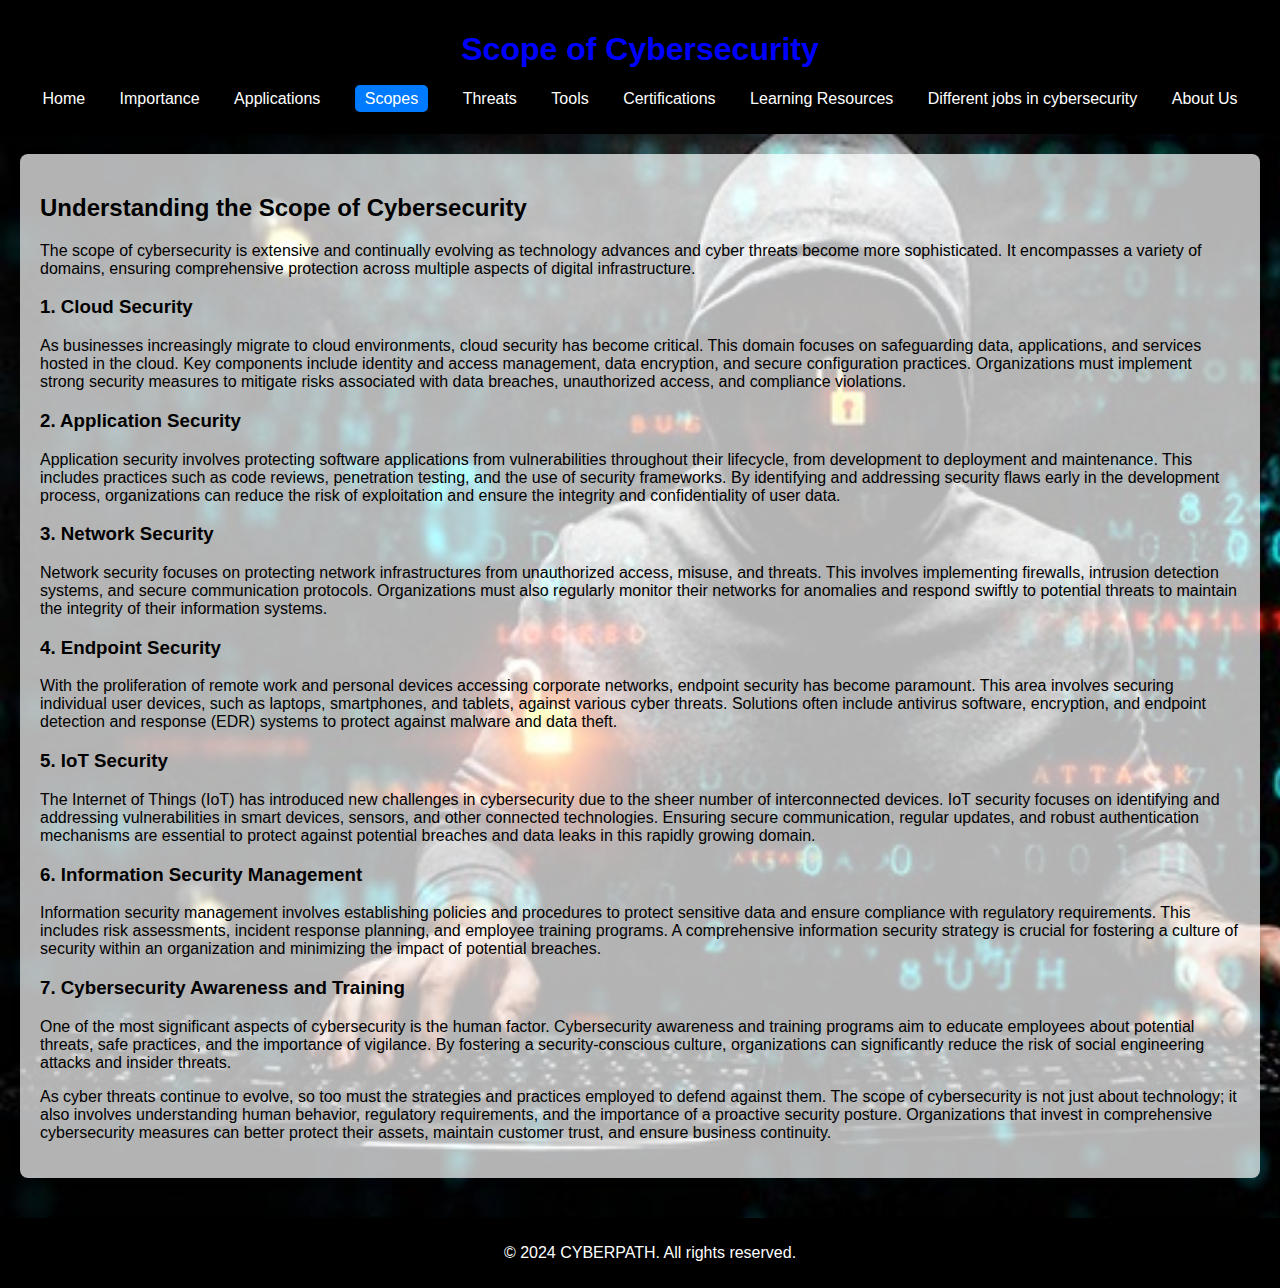
<file: scopes.html>
<!DOCTYPE html>
<html lang="en">
<head>
    <meta charset="UTF-8">
    <meta name="viewport" content="width=device-width, initial-scale=1.0">
    <title>CYBERPATH - Scope of Cybersecurity</title>
    <link rel="stylesheet" href="styles.css">
</head>
<body>
    <header>
        <h1 style="color: blue;">Scope of Cybersecurity</h1>
        <nav>
            <ul>
            <li><a href="index.html" target="_self">Home</a></li>
            <li><a href="importance.html" target="_self">Importance</a></li>
            <li><a href="applications.html" target="_self">Applications</a></li>
            <li><a href="scopes.html"target="_self" class="active">Scopes</a></li>
            <li><a href="threats.html" target="_self">Threats</a></li>
            <li><a href="tools.html" target="_self">Tools</a></li>
            <li><a href="certifications.html" target="_self">Certifications</a></li>
            <li><a href="videos.html" target="_self">Learning Resources</a></li>
            <li><a href="jobs.html" target="_self">Different jobs in cybersecurity</a></li>
            <li><a href="aboutus.html" target="_self">About Us</a></li>
            </ul>
        </nav>
    </header>

    <main>
        <section>
            <h2>Understanding the Scope of Cybersecurity</h2>
            <p>The scope of cybersecurity is extensive and continually evolving as technology advances and cyber threats become more sophisticated. It encompasses a variety of domains, ensuring comprehensive protection across multiple aspects of digital infrastructure.</p>
            
            <h3>1. Cloud Security</h3>
            <p>As businesses increasingly migrate to cloud environments, cloud security has become critical. This domain focuses on safeguarding data, applications, and services hosted in the cloud. Key components include identity and access management, data encryption, and secure configuration practices. Organizations must implement strong security measures to mitigate risks associated with data breaches, unauthorized access, and compliance violations.</p>

            <h3>2. Application Security</h3>
            <p>Application security involves protecting software applications from vulnerabilities throughout their lifecycle, from development to deployment and maintenance. This includes practices such as code reviews, penetration testing, and the use of security frameworks. By identifying and addressing security flaws early in the development process, organizations can reduce the risk of exploitation and ensure the integrity and confidentiality of user data.</p>

            <h3>3. Network Security</h3>
            <p>Network security focuses on protecting network infrastructures from unauthorized access, misuse, and threats. This involves implementing firewalls, intrusion detection systems, and secure communication protocols. Organizations must also regularly monitor their networks for anomalies and respond swiftly to potential threats to maintain the integrity of their information systems.</p>

            <h3>4. Endpoint Security</h3>
            <p>With the proliferation of remote work and personal devices accessing corporate networks, endpoint security has become paramount. This area involves securing individual user devices, such as laptops, smartphones, and tablets, against various cyber threats. Solutions often include antivirus software, encryption, and endpoint detection and response (EDR) systems to protect against malware and data theft.</p>

            <h3>5. IoT Security</h3>
            <p>The Internet of Things (IoT) has introduced new challenges in cybersecurity due to the sheer number of interconnected devices. IoT security focuses on identifying and addressing vulnerabilities in smart devices, sensors, and other connected technologies. Ensuring secure communication, regular updates, and robust authentication mechanisms are essential to protect against potential breaches and data leaks in this rapidly growing domain.</p>

            <h3>6. Information Security Management</h3>
            <p>Information security management involves establishing policies and procedures to protect sensitive data and ensure compliance with regulatory requirements. This includes risk assessments, incident response planning, and employee training programs. A comprehensive information security strategy is crucial for fostering a culture of security within an organization and minimizing the impact of potential breaches.</p>

            <h3>7. Cybersecurity Awareness and Training</h3>
            <p>One of the most significant aspects of cybersecurity is the human factor. Cybersecurity awareness and training programs aim to educate employees about potential threats, safe practices, and the importance of vigilance. By fostering a security-conscious culture, organizations can significantly reduce the risk of social engineering attacks and insider threats.</p>

            <p>As cyber threats continue to evolve, so too must the strategies and practices employed to defend against them. The scope of cybersecurity is not just about technology; it also involves understanding human behavior, regulatory requirements, and the importance of a proactive security posture. Organizations that invest in comprehensive cybersecurity measures can better protect their assets, maintain customer trust, and ensure business continuity.</p>
        </section>
    </main>

    <footer>
        <p>&copy; 2024 CYBERPATH. All rights reserved.</p>
    </footer>
</body>
</html>
</file>
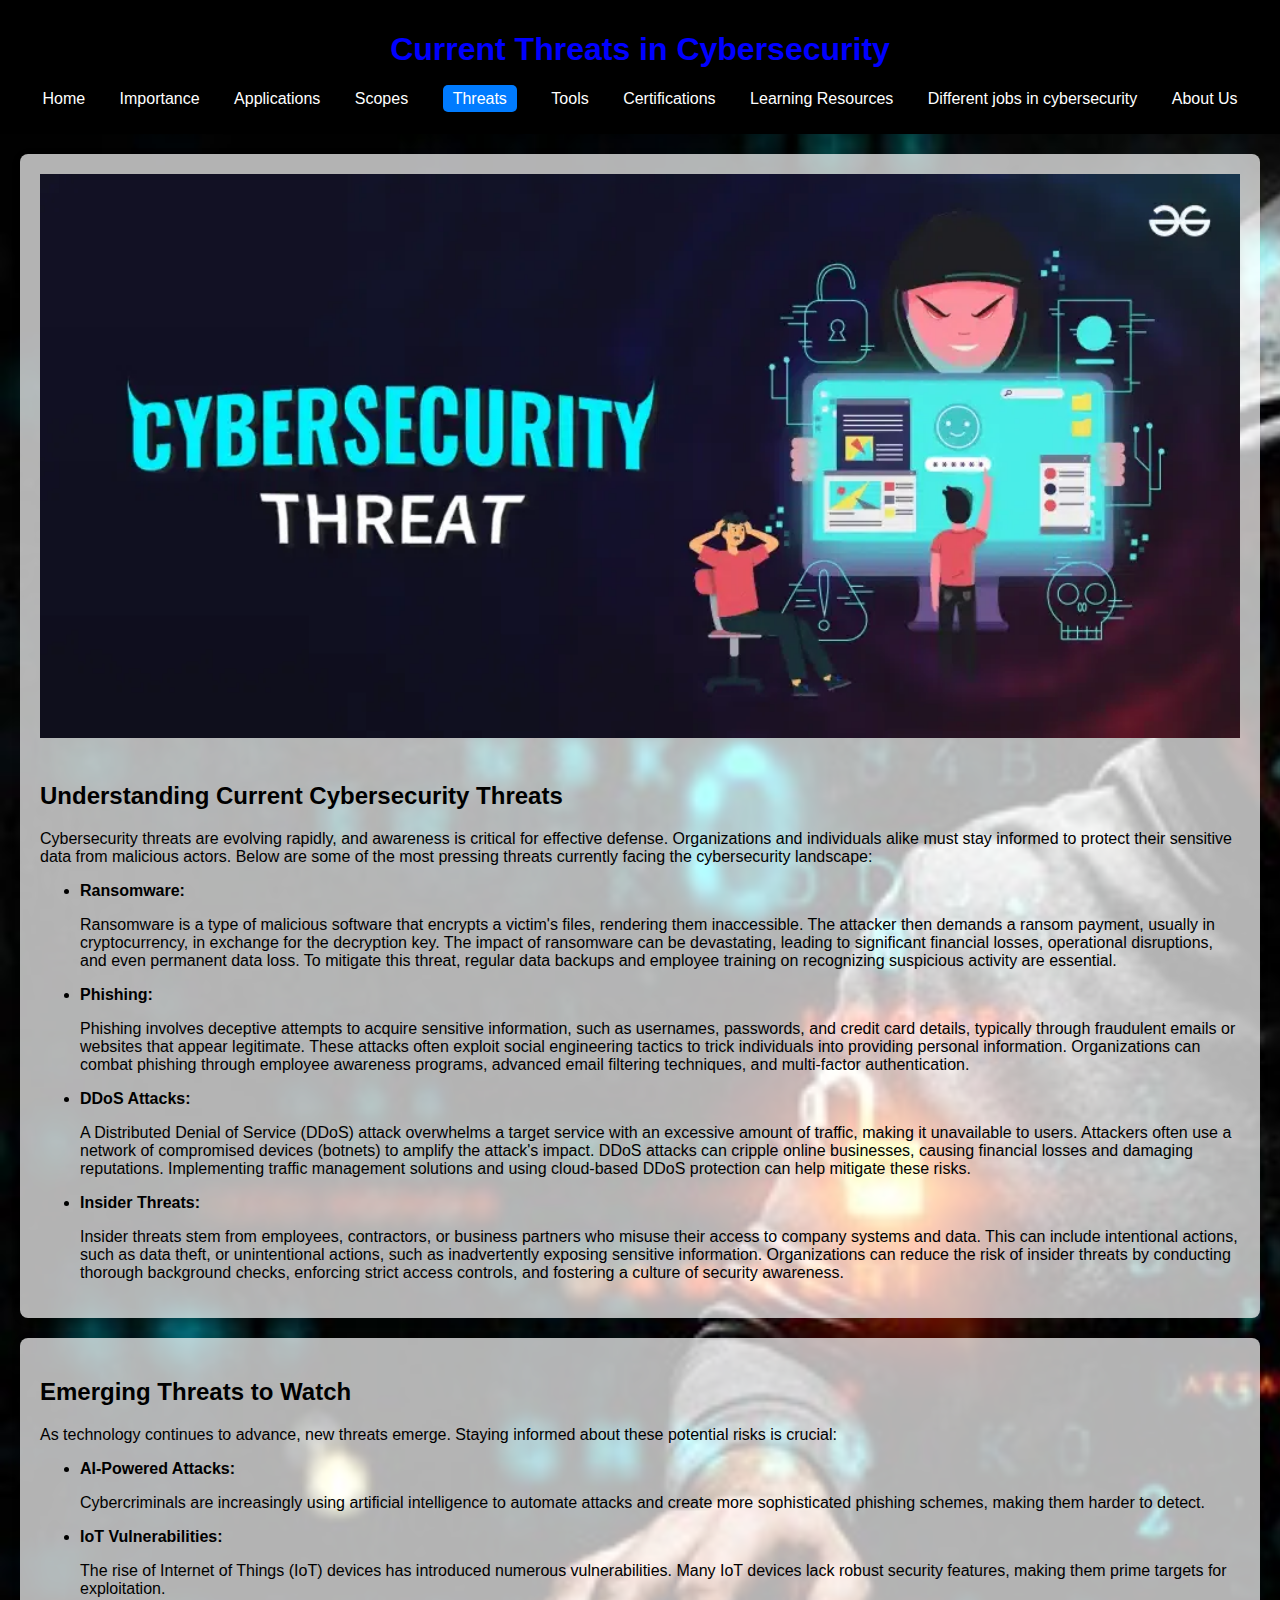
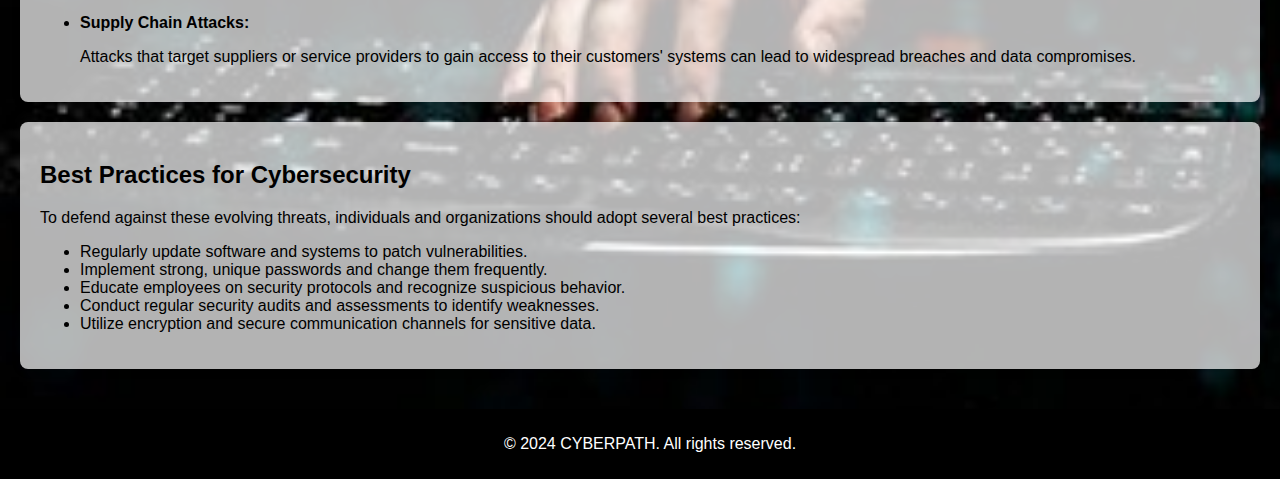
<file: threats.html>
<!DOCTYPE html>
<html lang="en">
<head>
    <meta charset="UTF-8">
    <meta name="viewport" content="width=device-width, initial-scale=1.0">
    <title>CYBERPATH - Current Threats</title>
    <link rel="stylesheet" href="styles.css">
</head>
<body>
    <header>
        <h1 style="color: blue;">Current Threats in Cybersecurity</h1>
        <nav>
            <ul>
            <li><a href="index.html" target="_self">Home</a></li>
            <li><a href="importance.html" target="_self">Importance</a></li>
            <li><a href="applications.html" target="_self">Applications</a></li>
            <li><a href="scopes.html"target="_self">Scopes</a></li>
            <li><a href="threats.html" target="_self" class="active">Threats</a></li>
            <li><a href="tools.html" target="_self">Tools</a></li>
            <li><a href="certifications.html" target="_self">Certifications</a></li>
            <li><a href="videos.html" target="_self">Learning Resources</a></li>
            <li><a href="jobs.html" target="_self">Different jobs in cybersecurity</a></li>
            <li><a href="aboutus.html" target="_self">About Us</a></li>
            </ul>
        </nav>
    </header>

    <main>
        <section>
            <img src="Cybersecurity-Threats.webp" alt="Cybersecurity Threats" style="width: 100%; height: auto; margin-bottom: 20px;">
            <h2>Understanding Current Cybersecurity Threats</h2>
            <p>Cybersecurity threats are evolving rapidly, and awareness is critical for effective defense. Organizations and individuals alike must stay informed to protect their sensitive data from malicious actors. Below are some of the most pressing threats currently facing the cybersecurity landscape:</p>
            <ul>
                <li>
                    <strong>Ransomware:</strong> 
                    <p>Ransomware is a type of malicious software that encrypts a victim's files, rendering them inaccessible. The attacker then demands a ransom payment, usually in cryptocurrency, in exchange for the decryption key. The impact of ransomware can be devastating, leading to significant financial losses, operational disruptions, and even permanent data loss. To mitigate this threat, regular data backups and employee training on recognizing suspicious activity are essential.</p>
                </li>
                <li>
                    <strong>Phishing:</strong> 
                    <p>Phishing involves deceptive attempts to acquire sensitive information, such as usernames, passwords, and credit card details, typically through fraudulent emails or websites that appear legitimate. These attacks often exploit social engineering tactics to trick individuals into providing personal information. Organizations can combat phishing through employee awareness programs, advanced email filtering techniques, and multi-factor authentication.</p>
                </li>
                <li>
                    <strong>DDoS Attacks:</strong> 
                    <p>A Distributed Denial of Service (DDoS) attack overwhelms a target service with an excessive amount of traffic, making it unavailable to users. Attackers often use a network of compromised devices (botnets) to amplify the attack's impact. DDoS attacks can cripple online businesses, causing financial losses and damaging reputations. Implementing traffic management solutions and using cloud-based DDoS protection can help mitigate these risks.</p>
                </li>
                <li>
                    <strong>Insider Threats:</strong> 
                    <p>Insider threats stem from employees, contractors, or business partners who misuse their access to company systems and data. This can include intentional actions, such as data theft, or unintentional actions, such as inadvertently exposing sensitive information. Organizations can reduce the risk of insider threats by conducting thorough background checks, enforcing strict access controls, and fostering a culture of security awareness.</p>
                </li>
            </ul>
        </section>

        <section>
            <h2>Emerging Threats to Watch</h2>
            <p>As technology continues to advance, new threats emerge. Staying informed about these potential risks is crucial:</p>
            <ul>
                <li>
                    <strong>AI-Powered Attacks:</strong>
                    <p>Cybercriminals are increasingly using artificial intelligence to automate attacks and create more sophisticated phishing schemes, making them harder to detect.</p>
                </li>
                <li>
                    <strong>IoT Vulnerabilities:</strong>
                    <p>The rise of Internet of Things (IoT) devices has introduced numerous vulnerabilities. Many IoT devices lack robust security features, making them prime targets for exploitation.</p>
                </li>
                <li>
                    <strong>Supply Chain Attacks:</strong>
                    <p>Attacks that target suppliers or service providers to gain access to their customers' systems can lead to widespread breaches and data compromises.</p>
                </li>
            </ul>
        </section>

        <section>
            <h2>Best Practices for Cybersecurity</h2>
            <p>To defend against these evolving threats, individuals and organizations should adopt several best practices:</p>
            <ul>
                <li>Regularly update software and systems to patch vulnerabilities.</li>
                <li>Implement strong, unique passwords and change them frequently.</li>
                <li>Educate employees on security protocols and recognize suspicious behavior.</li>
                <li>Conduct regular security audits and assessments to identify weaknesses.</li>
                <li>Utilize encryption and secure communication channels for sensitive data.</li>
            </ul>
        </section>
    </main>

    <footer>
        <p>&copy; 2024 CYBERPATH. All rights reserved.</p>
    </footer>
</body>
</html>
</file>
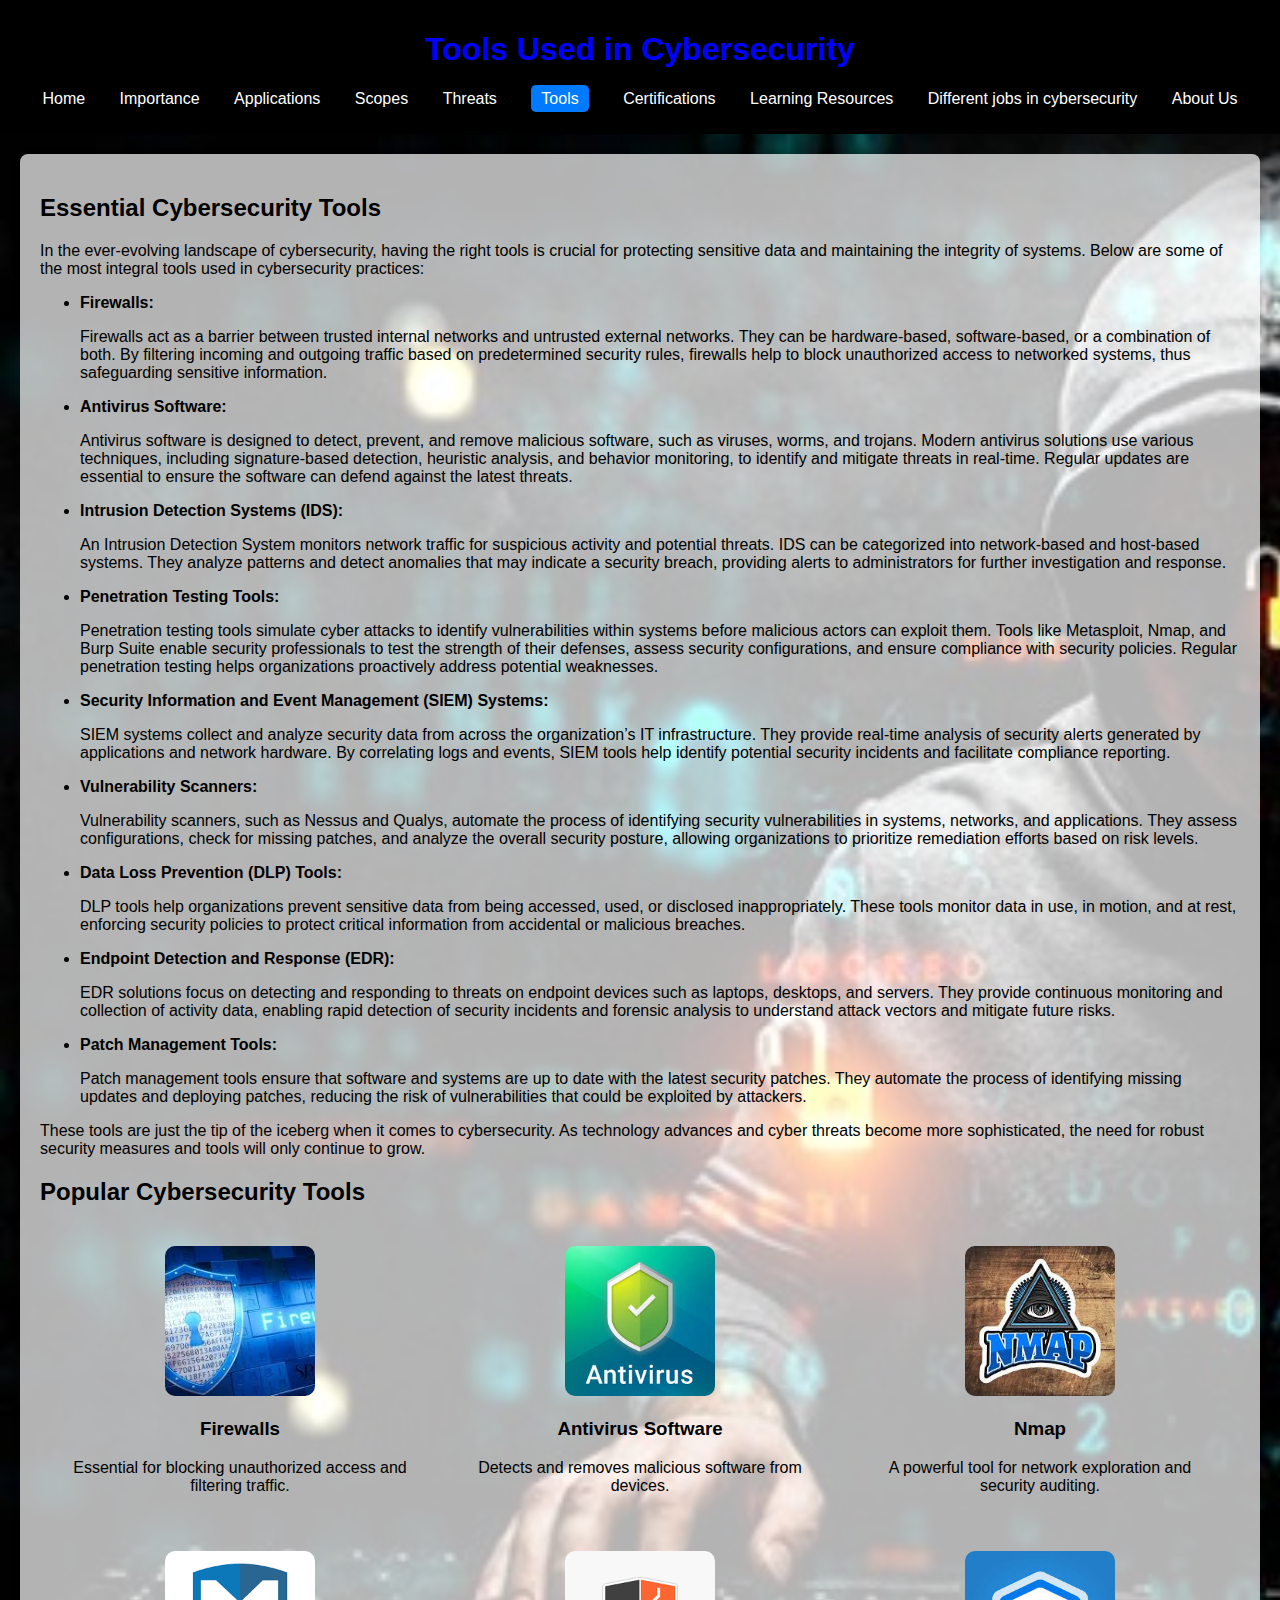
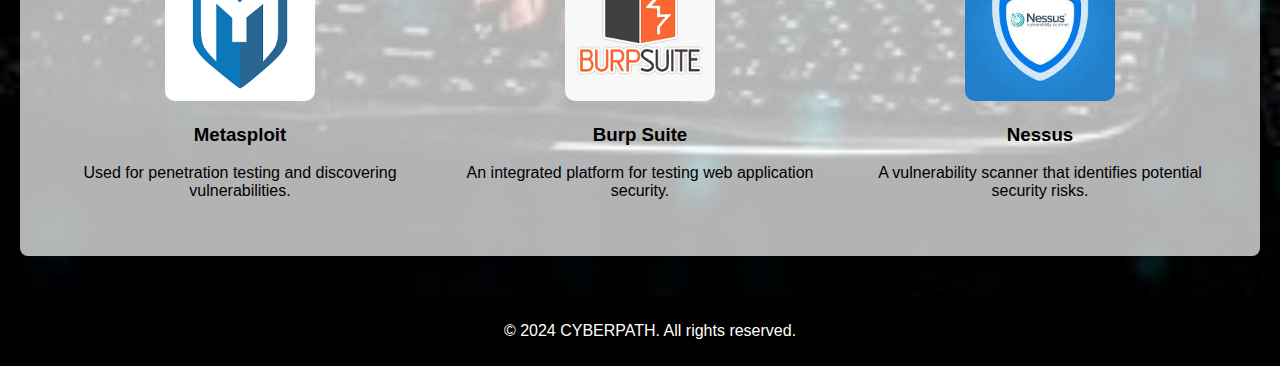
<file: tools.html>
<!DOCTYPE html>
<html lang="en">
<head>
    <meta charset="UTF-8">
    <meta name="viewport" content="width=device-width, initial-scale=1.0">
    <title>CYBERPATH - Tools in Cybersecurity</title>
    <link rel="stylesheet" href="styles.css">
</head>
<body>
    <header>
        <h1 style="color: blue;">Tools Used in Cybersecurity</h1>
        <nav>
            <ul>
                <li><a href="index.html" target="_self">Home</a></li>
                <li><a href="importance.html" target="_self">Importance</a></li>
                <li><a href="applications.html" target="_self">Applications</a></li>
                <li><a href="scopes.html" target="_self">Scopes</a></li>
                <li><a href="threats.html" target="_self">Threats</a></li>
                <li><a href="tools.html" target="_self" class="active">Tools</a></li>
                <li><a href="certifications.html" target="_self">Certifications</a></li>
                <li><a href="videos.html" target="_self">Learning Resources</a></li>
                <li><a href="jobs.html" target="_self">Different jobs in cybersecurity</a></li>
                <li><a href="aboutus.html" target="_self">About Us</a></li>
            </ul>
        </nav>
    </header>

    <main>
        <section>
            <h2>Essential Cybersecurity Tools</h2>
            <p>In the ever-evolving landscape of cybersecurity, having the right tools is crucial for protecting sensitive data and maintaining the integrity of systems. Below are some of the most integral tools used in cybersecurity practices:</p>
            <ul>
                <li><strong>Firewalls:</strong>
                    <p>Firewalls act as a barrier between trusted internal networks and untrusted external networks. They can be hardware-based, software-based, or a combination of both. By filtering incoming and outgoing traffic based on predetermined security rules, firewalls help to block unauthorized access to networked systems, thus safeguarding sensitive information.</p>
                </li>
                <li><strong>Antivirus Software:</strong>
                    <p>Antivirus software is designed to detect, prevent, and remove malicious software, such as viruses, worms, and trojans. Modern antivirus solutions use various techniques, including signature-based detection, heuristic analysis, and behavior monitoring, to identify and mitigate threats in real-time. Regular updates are essential to ensure the software can defend against the latest threats.</p>
                </li>
                <li><strong>Intrusion Detection Systems (IDS):</strong>
                    <p>An Intrusion Detection System monitors network traffic for suspicious activity and potential threats. IDS can be categorized into network-based and host-based systems. They analyze patterns and detect anomalies that may indicate a security breach, providing alerts to administrators for further investigation and response.</p>
                </li>
                <li><strong>Penetration Testing Tools:</strong>
                    <p>Penetration testing tools simulate cyber attacks to identify vulnerabilities within systems before malicious actors can exploit them. Tools like Metasploit, Nmap, and Burp Suite enable security professionals to test the strength of their defenses, assess security configurations, and ensure compliance with security policies. Regular penetration testing helps organizations proactively address potential weaknesses.</p>
                </li>
                <li><strong>Security Information and Event Management (SIEM) Systems:</strong>
                    <p>SIEM systems collect and analyze security data from across the organization’s IT infrastructure. They provide real-time analysis of security alerts generated by applications and network hardware. By correlating logs and events, SIEM tools help identify potential security incidents and facilitate compliance reporting.</p>
                </li>
                <li><strong>Vulnerability Scanners:</strong>
                    <p>Vulnerability scanners, such as Nessus and Qualys, automate the process of identifying security vulnerabilities in systems, networks, and applications. They assess configurations, check for missing patches, and analyze the overall security posture, allowing organizations to prioritize remediation efforts based on risk levels.</p>
                </li>
                <li><strong>Data Loss Prevention (DLP) Tools:</strong>
                    <p>DLP tools help organizations prevent sensitive data from being accessed, used, or disclosed inappropriately. These tools monitor data in use, in motion, and at rest, enforcing security policies to protect critical information from accidental or malicious breaches.</p>
                </li>
                <li><strong>Endpoint Detection and Response (EDR):</strong>
                    <p>EDR solutions focus on detecting and responding to threats on endpoint devices such as laptops, desktops, and servers. They provide continuous monitoring and collection of activity data, enabling rapid detection of security incidents and forensic analysis to understand attack vectors and mitigate future risks.</p>
                </li>
                <li><strong>Patch Management Tools:</strong>
                    <p>Patch management tools ensure that software and systems are up to date with the latest security patches. They automate the process of identifying missing updates and deploying patches, reducing the risk of vulnerabilities that could be exploited by attackers.</p>
                </li>
            </ul>
            <p>These tools are just the tip of the iceberg when it comes to cybersecurity. As technology advances and cyber threats become more sophisticated, the need for robust security measures and tools will only continue to grow.</p>

            <h2>Popular Cybersecurity Tools</h2>
            <div style="display: flex; flex-wrap: wrap; justify-content: space-around;">
                <div style="width: 30%; padding: 20px; text-align: center;">
                    <img src="firewall.jfif" alt="Firewall" style="width: 150px; height: 150px; object-fit: cover; border-radius: 10px;">
                    <h3>Firewalls</h3>
                    <p>Essential for blocking unauthorized access and filtering traffic.</p>
                </div>
                <div style="width: 30%; padding: 20px; text-align: center;">
                    <img src="antivirus.jfif" alt="Antivirus" style="width: 150px; height: 150px; object-fit: cover; border-radius: 10px;">
                    <h3>Antivirus Software</h3>
                    <p>Detects and removes malicious software from devices.</p>
                </div>
                <div style="width: 30%; padding: 20px; text-align: center;">
                    <img src="nmap.jfif" alt="Nmap" style="width: 150px; height: 150px; object-fit: cover; border-radius: 10px;">
                    <h3>Nmap</h3>
                    <p>A powerful tool for network exploration and security auditing.</p>
                </div>
                <div style="width: 30%; padding: 20px; text-align: center;">
                    <img src="metasploit.png" alt="Metasploit" style="width: 150px; height: 150px; object-fit: cover; border-radius: 10px;">
                    <h3>Metasploit</h3>
                    <p>Used for penetration testing and discovering vulnerabilities.</p>
                </div>
                <div style="width: 30%; padding: 20px; text-align: center;">
                    <img src="burbsuite.png" alt="Burp Suite" style="width: 150px; height: 150px; object-fit: cover; border-radius: 10px;">
                    <h3>Burp Suite</h3>
                    <p>An integrated platform for testing web application security.</p>
                </div>
                <div style="width: 30%; padding: 20px; text-align: center;">
                    <img src="nessus.jfif" alt="Nessus" style="width: 150px; height: 150px; object-fit: cover; border-radius: 10px;">
                    <h3>Nessus</h3>
                    <p>A vulnerability scanner that identifies potential security risks.</p>
                </div>
            </div>
        </section>
    </main>

    <footer>
        <p>&copy; 2024 CYBERPATH. All rights reserved.</p>
    </footer>
</body>
</html>
</file>
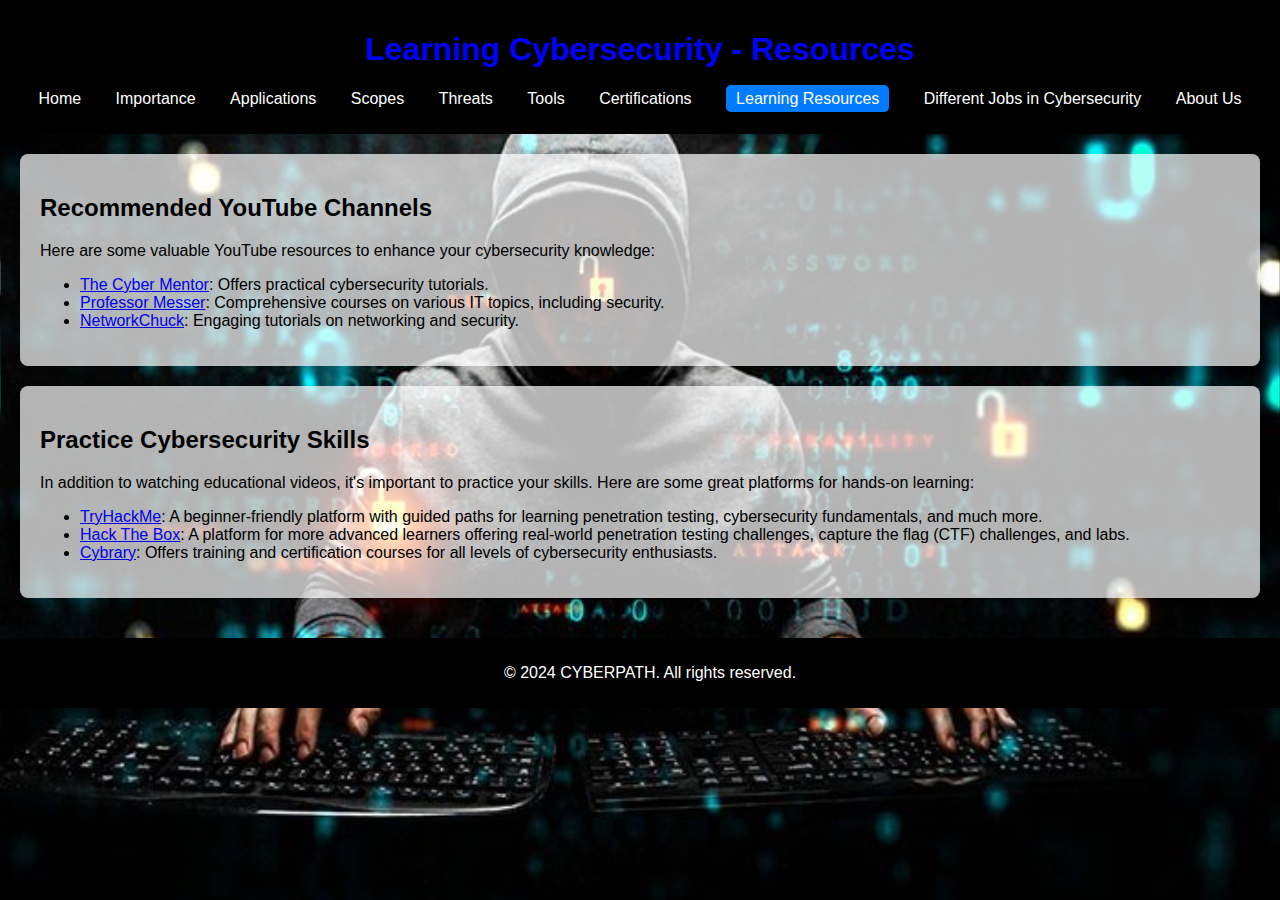
<file: videos.html>
<!DOCTYPE html>
<html lang="en">
<head>
    <meta charset="UTF-8">
    <meta name="viewport" content="width=device-width, initial-scale=1.0">
    <title>CYBERPATH - YouTube Videos & Practice Platforms</title>
    <link rel="stylesheet" href="styles.css">
</head>
<body>
    <header>
        <h1 style="color: blue;">Learning Cybersecurity - Resources</h1>
        <nav>
            <ul>
                <li><a href="index.html" target="_self">Home</a></li>
                <li><a href="importance.html" target="_self">Importance</a></li>
                <li><a href="applications.html" target="_self">Applications</a></li>
                <li><a href="scopes.html" target="_self">Scopes</a></li>
                <li><a href="threats.html" target="_self">Threats</a></li>
                <li><a href="tools.html" target="_self">Tools</a></li>
                <li><a href="certifications.html" target="_self">Certifications</a></li>
                <li><a href="videos.html" target="_self" class="active">Learning Resources</a></li>
                <li><a href="jobs.html" target="_self">Different Jobs in Cybersecurity</a></li>
                <li><a href="aboutus.html" target="_self">About Us</a></li>
            </ul>
        </nav>
    </header>

    <main>
        <section>
            <h2>Recommended YouTube Channels</h2>
            <p>Here are some valuable YouTube resources to enhance your cybersecurity knowledge:</p>
            <ul>
                <li><a href="https://www.youtube.com/c/TheCyberMentor" target="_blank">The Cyber Mentor</a>: Offers practical cybersecurity tutorials.</li>
                <li><a href="https://www.youtube.com/c/ProfessorMesser" target="_blank">Professor Messer</a>: Comprehensive courses on various IT topics, including security.</li>
                <li><a href="https://www.youtube.com/c/NetworkChuck" target="_blank">NetworkChuck</a>: Engaging tutorials on networking and security.</li>
            </ul>
        </section>
        <section>
            <h2>Practice Cybersecurity Skills</h2>
            <p>In addition to watching educational videos, it's important to practice your skills. Here are some great platforms for hands-on learning:</p>
            <ul>
                <li><a href="https://tryhackme.com" target="_blank">TryHackMe</a>: A beginner-friendly platform with guided paths for learning penetration testing, cybersecurity fundamentals, and much more.</li>
                <li><a href="https://www.hackthebox.eu" target="_blank">Hack The Box</a>: A platform for more advanced learners offering real-world penetration testing challenges, capture the flag (CTF) challenges, and labs.</li>
                <li><a href="https://www.cybrary.it" target="_blank">Cybrary</a>: Offers training and certification courses for all levels of cybersecurity enthusiasts.</li>
            </ul>
        </section>

    </main>

    <footer>
        <p>&copy; 2024 CYBERPATH. All rights reserved.</p>
    </footer>
</body>
</html>
</file>
<file: styles.css>
body {
    background: url(./Cybersecurity-Advisory.jpg);
    background-size: cover;
    font-family: Arial, sans-serif; /* Font for body text */
    margin: 0; /* Remove default margins */
    padding: 0; /* Remove default padding */
    background-color: #f4f4f4; /* Light background color */
    color: black; /* Dark text color */
}
header {
    background: black; /* Header background color */
    color: white; /* Header text color */
    padding: 10px 0; /* Padding around header */
    text-align: center; /* Center header text */
}
nav ul {
    list-style: none; /* Remove bullet points from list */
    padding: 0; /* Remove padding */
}
nav ul li {
    display: inline; /* Display list items inline */
    margin: 0 15px; /* Margin between list items */
}
nav ul li a {
    color: white; /* Link text color */
    text-decoration: none; /* Remove underline from links */
    
}
/* Style for active navigation link */
nav ul li a.active {
    color: white; /* Text color for active link */
    background-color: #007BFF; /* Background color for active link */
    padding: 5px 10px; /* Optional padding to make the background area around the text bigger */
    border-radius: 5px; /* Optional: rounded corners for the active link */
    text-decoration: none; /* Ensures no underline on the active link */
}
nav ul li a.active:hover {
    background-color: #0056b3; /* Darker shade for the hover effect */
}
main {
    padding: 20px; /* Padding around main content */
}
section {
    background: rgba(255,255,255,0.7); /* Section background color */
    padding: 20px; /* Padding around sections */
    margin-bottom: 20px; /* Margin below sections */
    border-radius: 8px; /* Rounded corners for sections */
    box-shadow: 0 2px 10px rgba(0,0,0,0.1); /* Subtle shadow effect */
}
footer {
    text-align: center; /* Center align footer text */
    padding: 10px; /* Padding around footer */
    background-color: black; /* Footer background color */
    color: white; /* Footer text color */
    position:relative; /* Positioning for footer */
    bottom: 0; /* Stick to the bottom */
    width: 100%; /* Full width for footer */
}
nav ul li:hover{
    background-color: #0056b3;
    border-radius: 8px;
    padding:  5px;
}
</file>
